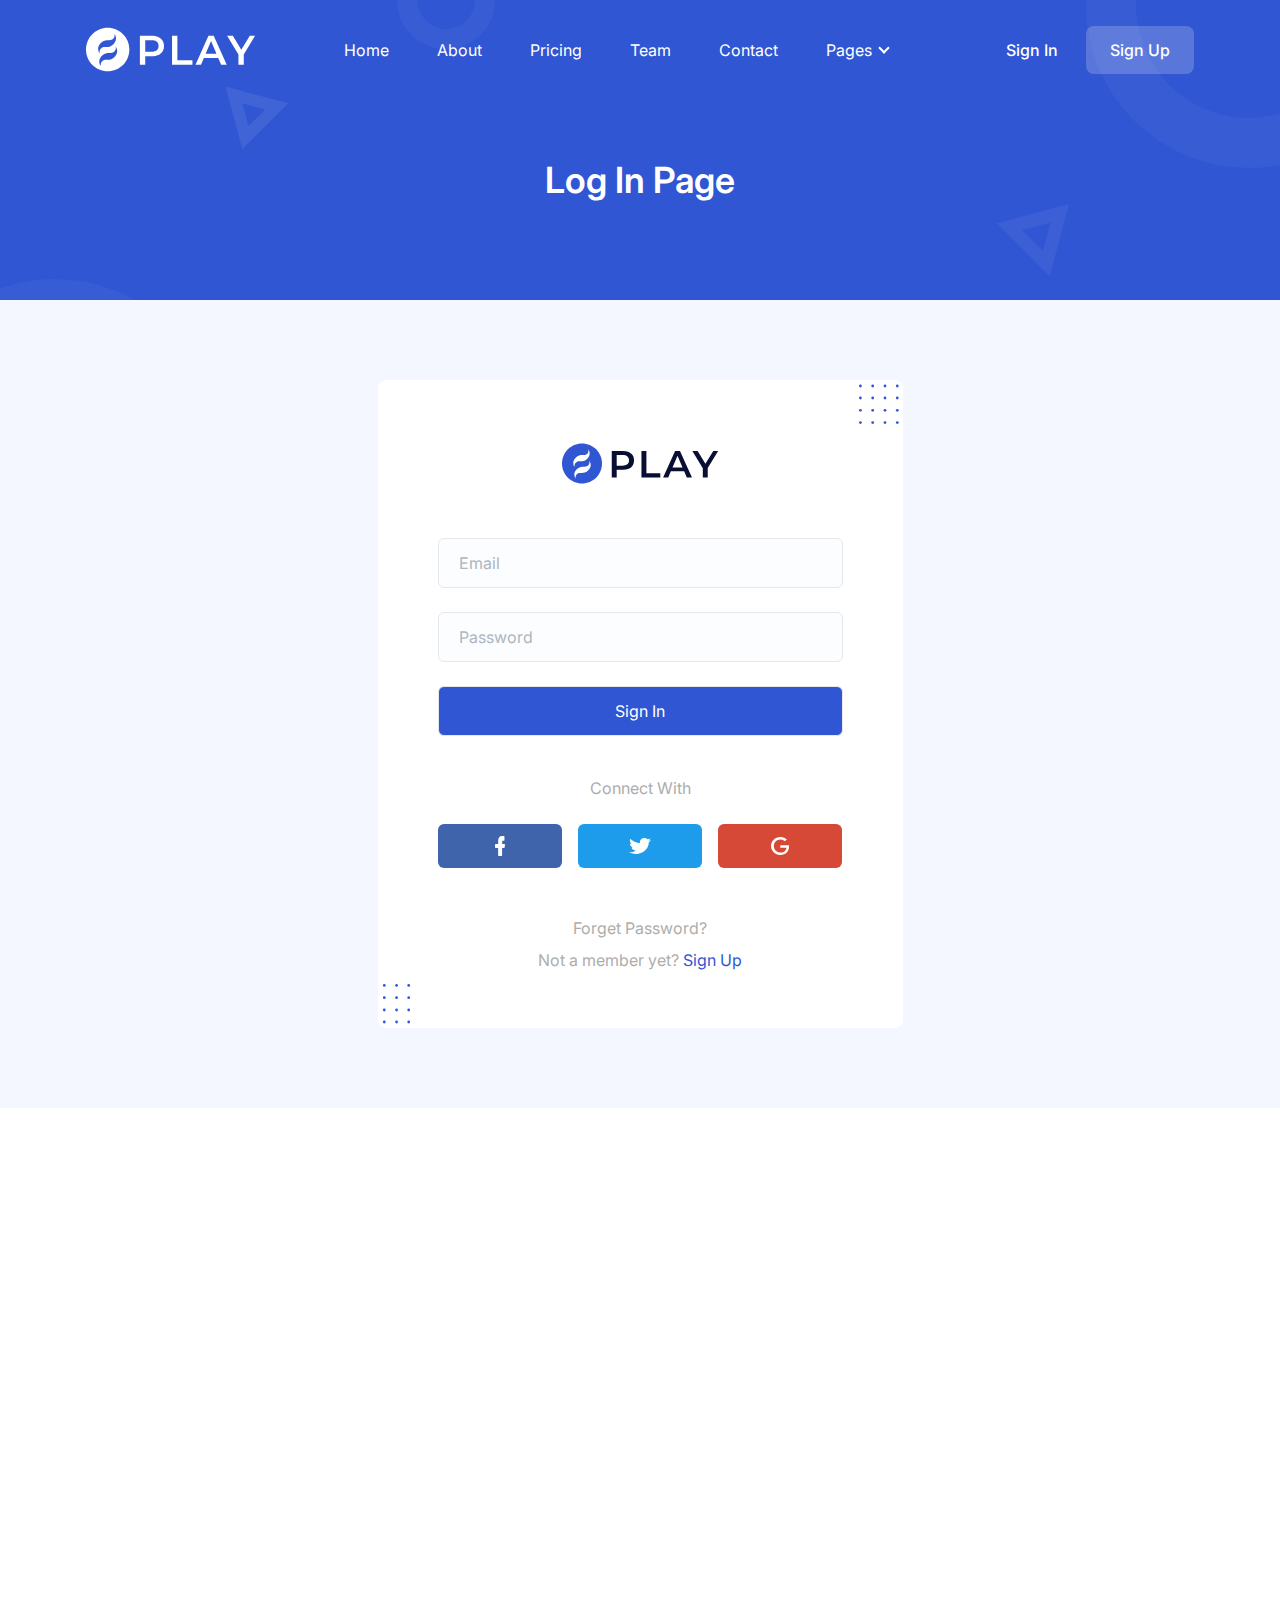
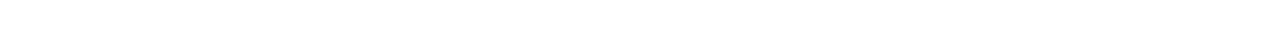
<file: pages/signin.html>
<!DOCTYPE html>
<html lang="en">
  <head>
    <meta charset="UTF-8" />
    <meta http-equiv="X-UA-Compatible" content="IE=edge" />
    <meta name="viewport" content="width=device-width, initial-scale=1.0" />
    <title>Sign In | Play Tailwind</title>
    <link
      rel="shortcut icon"
      href="../assets/images/favicon.png"
      type="image/x-icon"
    />
    <link rel="stylesheet" href="../assets/css/animate.css" />
    <link rel="stylesheet" href="../assets/css/tailwind.css" />

    <!-- ==== WOW JS ==== -->
    <script src="../assets/js/wow.min.js"></script>
    <script>
      new WOW().init();
    </script>
  </head>
  <body>
    <!-- ====== Navbar Section Start -->
    <div
      class="ud-header absolute top-0 left-0 z-40 flex w-full items-center bg-transparent"
    >
      <div class="container">
        <div class="relative -mx-4 flex items-center justify-between">
          <div class="w-60 max-w-full px-4">
            <a href="index.html" class="navbar-logo block w-full py-5">
              <img
                src="../assets/images/logo/logo-white.svg"
                alt="logo"
                class="header-logo w-full"
              />
            </a>
          </div>
          <div class="flex w-full items-center justify-between px-4">
            <div>
              <button
                id="navbarToggler"
                class="absolute right-4 top-1/2 block -translate-y-1/2 rounded-lg px-3 py-[6px] ring-primary focus:ring-2 lg:hidden"
              >
                <span
                  class="relative my-[6px] block h-[2px] w-[30px] bg-white"
                ></span>
                <span
                  class="relative my-[6px] block h-[2px] w-[30px] bg-white"
                ></span>
                <span
                  class="relative my-[6px] block h-[2px] w-[30px] bg-white"
                ></span>
              </button>
              <nav
                id="navbarCollapse"
                class="absolute right-4 top-full hidden w-full max-w-[250px] rounded-lg bg-white py-5 shadow-lg lg:static lg:block lg:w-full lg:max-w-full lg:bg-transparent lg:py-0 lg:px-4 lg:shadow-none xl:px-6"
              >
                <ul class="blcok lg:flex">
                  <li class="group relative">
                    <a
                      href="#home"
                      class="ud-menu-scroll mx-8 flex py-2 text-base text-dark group-hover:text-primary lg:mr-0 lg:inline-flex lg:py-6 lg:px-0 lg:text-white lg:group-hover:text-white lg:group-hover:opacity-70"
                    >
                      Home
                    </a>
                  </li>
                  <li class="group relative">
                    <a
                      href="/#about"
                      class="ud-menu-scroll mx-8 flex py-2 text-base text-dark group-hover:text-primary lg:mr-0 lg:ml-7 lg:inline-flex lg:py-6 lg:px-0 lg:text-white lg:group-hover:text-white lg:group-hover:opacity-70 xl:ml-12"
                    >
                      About
                    </a>
                  </li>
                  <li class="group relative">
                    <a
                      href="/#pricing"
                      class="ud-menu-scroll mx-8 flex py-2 text-base text-dark group-hover:text-primary lg:mr-0 lg:ml-7 lg:inline-flex lg:py-6 lg:px-0 lg:text-white lg:group-hover:text-white lg:group-hover:opacity-70 xl:ml-12"
                    >
                      Pricing
                    </a>
                  </li>
                  <li class="group relative">
                    <a
                      href="/#team"
                      class="ud-menu-scroll mx-8 flex py-2 text-base text-dark group-hover:text-primary lg:mr-0 lg:ml-7 lg:inline-flex lg:py-6 lg:px-0 lg:text-white lg:group-hover:text-white lg:group-hover:opacity-70 xl:ml-12"
                    >
                      Team
                    </a>
                  </li>
                  <li class="group relative">
                    <a
                      href="/#contact"
                      class="ud-menu-scroll mx-8 flex py-2 text-base text-dark group-hover:text-primary lg:mr-0 lg:ml-7 lg:inline-flex lg:py-6 lg:px-0 lg:text-white lg:group-hover:text-white lg:group-hover:opacity-70 xl:ml-12"
                    >
                      Contact
                    </a>
                  </li>
                  <li class="submenu-item group relative">
                    <a
                      href="javascript:void(0)"
                      class="relative mx-8 flex py-2 text-base text-dark after:absolute after:right-1 after:top-1/2 after:mt-[-2px] after:h-2 after:w-2 after:-translate-y-1/2 after:rotate-45 after:border-b-2 after:border-r-2 after:border-current group-hover:text-primary lg:mr-0 lg:ml-8 lg:inline-flex lg:py-6 lg:pl-0 lg:pr-4 lg:text-white lg:after:right-0 lg:group-hover:text-white lg:group-hover:opacity-70 xl:ml-12"
                    >
                      Pages
                    </a>
                    <div
                      class="submenu relative top-full left-0 hidden w-[250px] rounded-sm bg-white p-4 transition-[top] duration-300 group-hover:opacity-100 lg:invisible lg:absolute lg:top-[110%] lg:block lg:opacity-0 lg:shadow-lg lg:group-hover:visible lg:group-hover:top-full"
                    >
                      <a
                        href="about.html"
                        class="block rounded py-[10px] px-4 text-sm text-body-color hover:text-primary"
                      >
                        About Page
                      </a>
                      <a
                        href="pricing.html"
                        class="block rounded py-[10px] px-4 text-sm text-body-color hover:text-primary"
                      >
                        Pricing Page
                      </a>
                      <a
                        href="contact.html"
                        class="block rounded py-[10px] px-4 text-sm text-body-color hover:text-primary"
                      >
                        Contact Page
                      </a>
                      <a
                        href="blog-grids.html"
                        class="block rounded py-[10px] px-4 text-sm text-body-color hover:text-primary"
                      >
                        Blog Grid Page
                      </a>
                      <a
                        href="blog-details.html"
                        class="block rounded py-[10px] px-4 text-sm text-body-color hover:text-primary"
                      >
                        Blog Details Page
                      </a>

                      <a
                        href="signup.html"
                        class="block rounded py-[10px] px-4 text-sm text-body-color hover:text-primary"
                      >
                        Sign Up Page
                      </a>
                      <a
                        href="signin.html"
                        class="block rounded py-[10px] px-4 text-sm text-body-color hover:text-primary"
                      >
                        Sign In Page
                      </a>
                      <a
                        href="404.html"
                        class="block rounded py-[10px] px-4 text-sm text-body-color hover:text-primary"
                      >
                        404 Page
                      </a>
                    </div>
                  </li>
                </ul>
              </nav>
            </div>
            <div class="hidden justify-end pr-16 sm:flex lg:pr-0">
              <a
                href="signin.html"
                class="loginBtn py-3 px-7 text-base font-medium text-white hover:opacity-70"
              >
                Sign In
              </a>
              <a
                href="signup.html"
                class="signUpBtn rounded-lg bg-white bg-opacity-20 py-3 px-6 text-base font-medium text-white duration-300 ease-in-out hover:bg-opacity-100 hover:text-dark"
              >
                Sign Up
              </a>
            </div>
          </div>
        </div>
      </div>
    </div>
    <!-- ====== Navbar Section End -->

    <!-- ====== Banner Section Start -->
    <div
      class="relative z-10 overflow-hidden bg-primary pt-[120px] pb-[100px] md:pt-[130px] lg:pt-[160px]"
    >
      <div class="container">
        <div class="-mx-4 flex flex-wrap items-center">
          <div class="w-full px-4">
            <div class="text-center">
              <h1 class="text-4xl font-semibold text-white">Log In Page</h1>
            </div>
          </div>
        </div>
      </div>
      <div>
        <span class="absolute top-0 left-0 z-[-1]">
          <svg
            width="495"
            height="470"
            viewBox="0 0 495 470"
            fill="none"
            xmlns="http://www.w3.org/2000/svg"
          >
            <circle
              cx="55"
              cy="442"
              r="138"
              stroke="white"
              stroke-opacity="0.04"
              stroke-width="50"
            />
            <circle
              cx="446"
              r="39"
              stroke="white"
              stroke-opacity="0.04"
              stroke-width="20"
            />
            <path
              d="M245.406 137.609L233.985 94.9852L276.609 106.406L245.406 137.609Z"
              stroke="white"
              stroke-opacity="0.08"
              stroke-width="12"
            />
          </svg>
        </span>
        <span class="absolute top-0 right-0 z-[-1]">
          <svg
            width="493"
            height="470"
            viewBox="0 0 493 470"
            fill="none"
            xmlns="http://www.w3.org/2000/svg"
          >
            <circle
              cx="462"
              cy="5"
              r="138"
              stroke="white"
              stroke-opacity="0.04"
              stroke-width="50"
            />
            <circle
              cx="49"
              cy="470"
              r="39"
              stroke="white"
              stroke-opacity="0.04"
              stroke-width="20"
            />
            <path
              d="M222.393 226.701L272.808 213.192L259.299 263.607L222.393 226.701Z"
              stroke="white"
              stroke-opacity="0.06"
              stroke-width="13"
            />
          </svg>
        </span>
      </div>
    </div>
    <!-- ====== Banner Section End -->

    <!-- ====== Forms Section Start -->
    <section class="bg-[#F4F7FF] py-14 lg:py-20">
      <div class="container">
        <div class="-mx-4 flex flex-wrap">
          <div class="w-full px-4">
            <div
              class="wow fadeInUp relative mx-auto max-w-[525px] overflow-hidden rounded-lg bg-white py-14 px-8 text-center sm:px-12 md:px-[60px]"
              data-wow-delay=".15s"
            >
              <div class="mb-10 text-center">
                <a
                  href="javascript:void(0)"
                  class="mx-auto inline-block max-w-[160px]"
                >
                  <img src="../assets/images/logo/logo.svg" alt="logo" />
                </a>
              </div>
              <form>
                <div class="mb-6">
                  <input
                    type="email"
                    placeholder="Email"
                    class="bordder-[#E9EDF4] w-full rounded-md border bg-[#FCFDFE] py-3 px-5 text-base text-body-color placeholder-[#ACB6BE] outline-none transition focus:border-primary focus-visible:shadow-none"
                  />
                </div>
                <div class="mb-6">
                  <input
                    type="password"
                    placeholder="Password"
                    class="bordder-[#E9EDF4] w-full rounded-md border bg-[#FCFDFE] py-3 px-5 text-base text-body-color placeholder-[#ACB6BE] outline-none transition focus:border-primary focus-visible:shadow-none"
                  />
                </div>
                <div class="mb-10">
                  <input
                    type="submit"
                    value="Sign In"
                    class="bordder-primary w-full cursor-pointer rounded-md border bg-primary py-3 px-5 text-base text-white transition duration-300 ease-in-out hover:shadow-md"
                  />
                </div>
              </form>
              <p class="mb-6 text-base text-[#adadad]">Connect With</p>
              <ul class="-mx-2 mb-12 flex justify-between">
                <li class="w-full px-2">
                  <a
                    href="javascript:void(0)"
                    class="flex h-11 items-center justify-center rounded-md bg-[#4064AC] transition hover:bg-opacity-90"
                  >
                    <svg
                      width="10"
                      height="20"
                      viewBox="0 0 10 20"
                      fill="none"
                      xmlns="http://www.w3.org/2000/svg"
                    >
                      <path
                        d="M9.29878 8H7.74898H7.19548V7.35484V5.35484V4.70968H7.74898H8.91133C9.21575 4.70968 9.46483 4.45161 9.46483 4.06452V0.645161C9.46483 0.290323 9.24343 0 8.91133 0H6.89106C4.70474 0 3.18262 1.80645 3.18262 4.48387V7.29032V7.93548H2.62912H0.747223C0.359774 7.93548 0 8.29032 0 8.80645V11.129C0 11.5806 0.304424 12 0.747223 12H2.57377H3.12727V12.6452V19.129C3.12727 19.5806 3.43169 20 3.87449 20H6.47593C6.64198 20 6.78036 19.9032 6.89106 19.7742C7.00176 19.6452 7.08478 19.4194 7.08478 19.2258V12.6774V12.0323H7.66596H8.91133C9.2711 12.0323 9.54785 11.7742 9.6032 11.3871V11.3548V11.3226L9.99065 9.09677C10.0183 8.87097 9.99065 8.6129 9.8246 8.35484C9.76925 8.19355 9.52018 8.03226 9.29878 8Z"
                        fill="white"
                      />
                    </svg>
                  </a>
                </li>
                <li class="w-full px-2">
                  <a
                    href="javascript:void(0)"
                    class="flex h-11 items-center justify-center rounded-md bg-[#1C9CEA] transition hover:bg-opacity-90"
                  >
                    <svg
                      width="22"
                      height="16"
                      viewBox="0 0 22 16"
                      fill="none"
                      xmlns="http://www.w3.org/2000/svg"
                    >
                      <path
                        d="M19.5516 2.75538L20.9 1.25245C21.2903 0.845401 21.3968 0.53229 21.4323 0.375734C20.3677 0.939335 19.3742 1.1272 18.7355 1.1272H18.4871L18.3452 1.00196C17.4935 0.344423 16.429 0 15.2935 0C12.8097 0 10.8581 1.81605 10.8581 3.91389C10.8581 4.03914 10.8581 4.22701 10.8935 4.35225L11 4.97847L10.2548 4.94716C5.7129 4.82192 1.9871 1.37769 1.38387 0.782779C0.390323 2.34834 0.958064 3.85127 1.56129 4.79061L2.76774 6.54403L0.851613 5.6047C0.887097 6.91977 1.45484 7.95303 2.55484 8.7045L3.5129 9.33072L2.55484 9.67515C3.15806 11.272 4.50645 11.9296 5.5 12.18L6.8129 12.4932L5.57097 13.2446C3.58387 14.4971 1.1 14.4031 0 14.3092C2.23548 15.6869 4.89677 16 6.74194 16C8.12581 16 9.15484 15.8748 9.40322 15.7808C19.3387 13.7143 19.8 5.8865 19.8 4.32094V4.10176L20.0129 3.97652C21.2194 2.97456 21.7161 2.44227 22 2.12916C21.8935 2.16047 21.7516 2.22309 21.6097 2.2544L19.5516 2.75538Z"
                        fill="white"
                      />
                    </svg>
                  </a>
                </li>
                <li class="w-full px-2">
                  <a
                    href="javascript:void(0)"
                    class="flex h-11 items-center justify-center rounded-md bg-[#D64937] transition hover:bg-opacity-90"
                  >
                    <svg
                      width="18"
                      height="18"
                      viewBox="0 0 18 18"
                      fill="none"
                      xmlns="http://www.w3.org/2000/svg"
                    >
                      <path
                        d="M17.8477 8.17132H9.29628V10.643H15.4342C15.1065 14.0743 12.2461 15.5574 9.47506 15.5574C5.95916 15.5574 2.8306 12.8821 2.8306 9.01461C2.8306 5.29251 5.81018 2.47185 9.47506 2.47185C12.2759 2.47185 13.9742 4.24567 13.9742 4.24567L15.7024 2.47185C15.7024 2.47185 13.3783 0.000145544 9.35587 0.000145544C4.05223 -0.0289334 0 4.30383 0 8.98553C0 13.5218 3.81386 18 9.44526 18C14.4212 18 17.9967 14.7141 17.9967 9.79974C18.0264 8.78198 17.8477 8.17132 17.8477 8.17132Z"
                        fill="white"
                      />
                    </svg>
                  </a>
                </li>
              </ul>
              <a
                href="javascript:void(0)"
                class="mb-2 inline-block text-base text-[#adadad] hover:text-primary"
              >
                Forget Password?
              </a>
              <p class="text-base text-[#adadad]">
                Not a member yet?
                <a href="signup.html" class="text-primary hover:underline">
                  Sign Up
                </a>
              </p>

              <div>
                <span class="absolute top-1 right-1">
                  <svg
                    width="40"
                    height="40"
                    viewBox="0 0 40 40"
                    fill="none"
                    xmlns="http://www.w3.org/2000/svg"
                  >
                    <circle
                      cx="1.39737"
                      cy="38.6026"
                      r="1.39737"
                      transform="rotate(-90 1.39737 38.6026)"
                      fill="#3056D3"
                    />
                    <circle
                      cx="1.39737"
                      cy="1.99122"
                      r="1.39737"
                      transform="rotate(-90 1.39737 1.99122)"
                      fill="#3056D3"
                    />
                    <circle
                      cx="13.6943"
                      cy="38.6026"
                      r="1.39737"
                      transform="rotate(-90 13.6943 38.6026)"
                      fill="#3056D3"
                    />
                    <circle
                      cx="13.6943"
                      cy="1.99122"
                      r="1.39737"
                      transform="rotate(-90 13.6943 1.99122)"
                      fill="#3056D3"
                    />
                    <circle
                      cx="25.9911"
                      cy="38.6026"
                      r="1.39737"
                      transform="rotate(-90 25.9911 38.6026)"
                      fill="#3056D3"
                    />
                    <circle
                      cx="25.9911"
                      cy="1.99122"
                      r="1.39737"
                      transform="rotate(-90 25.9911 1.99122)"
                      fill="#3056D3"
                    />
                    <circle
                      cx="38.288"
                      cy="38.6026"
                      r="1.39737"
                      transform="rotate(-90 38.288 38.6026)"
                      fill="#3056D3"
                    />
                    <circle
                      cx="38.288"
                      cy="1.99122"
                      r="1.39737"
                      transform="rotate(-90 38.288 1.99122)"
                      fill="#3056D3"
                    />
                    <circle
                      cx="1.39737"
                      cy="26.3057"
                      r="1.39737"
                      transform="rotate(-90 1.39737 26.3057)"
                      fill="#3056D3"
                    />
                    <circle
                      cx="13.6943"
                      cy="26.3057"
                      r="1.39737"
                      transform="rotate(-90 13.6943 26.3057)"
                      fill="#3056D3"
                    />
                    <circle
                      cx="25.9911"
                      cy="26.3057"
                      r="1.39737"
                      transform="rotate(-90 25.9911 26.3057)"
                      fill="#3056D3"
                    />
                    <circle
                      cx="38.288"
                      cy="26.3057"
                      r="1.39737"
                      transform="rotate(-90 38.288 26.3057)"
                      fill="#3056D3"
                    />
                    <circle
                      cx="1.39737"
                      cy="14.0086"
                      r="1.39737"
                      transform="rotate(-90 1.39737 14.0086)"
                      fill="#3056D3"
                    />
                    <circle
                      cx="13.6943"
                      cy="14.0086"
                      r="1.39737"
                      transform="rotate(-90 13.6943 14.0086)"
                      fill="#3056D3"
                    />
                    <circle
                      cx="25.9911"
                      cy="14.0086"
                      r="1.39737"
                      transform="rotate(-90 25.9911 14.0086)"
                      fill="#3056D3"
                    />
                    <circle
                      cx="38.288"
                      cy="14.0086"
                      r="1.39737"
                      transform="rotate(-90 38.288 14.0086)"
                      fill="#3056D3"
                    />
                  </svg>
                </span>
                <span class="absolute left-1 bottom-1">
                  <svg
                    width="29"
                    height="40"
                    viewBox="0 0 29 40"
                    fill="none"
                    xmlns="http://www.w3.org/2000/svg"
                  >
                    <circle
                      cx="2.288"
                      cy="25.9912"
                      r="1.39737"
                      transform="rotate(-90 2.288 25.9912)"
                      fill="#3056D3"
                    />
                    <circle
                      cx="14.5849"
                      cy="25.9911"
                      r="1.39737"
                      transform="rotate(-90 14.5849 25.9911)"
                      fill="#3056D3"
                    />
                    <circle
                      cx="26.7216"
                      cy="25.9911"
                      r="1.39737"
                      transform="rotate(-90 26.7216 25.9911)"
                      fill="#3056D3"
                    />
                    <circle
                      cx="2.288"
                      cy="13.6944"
                      r="1.39737"
                      transform="rotate(-90 2.288 13.6944)"
                      fill="#3056D3"
                    />
                    <circle
                      cx="14.5849"
                      cy="13.6943"
                      r="1.39737"
                      transform="rotate(-90 14.5849 13.6943)"
                      fill="#3056D3"
                    />
                    <circle
                      cx="26.7216"
                      cy="13.6943"
                      r="1.39737"
                      transform="rotate(-90 26.7216 13.6943)"
                      fill="#3056D3"
                    />
                    <circle
                      cx="2.288"
                      cy="38.0087"
                      r="1.39737"
                      transform="rotate(-90 2.288 38.0087)"
                      fill="#3056D3"
                    />
                    <circle
                      cx="2.288"
                      cy="1.39739"
                      r="1.39737"
                      transform="rotate(-90 2.288 1.39739)"
                      fill="#3056D3"
                    />
                    <circle
                      cx="14.5849"
                      cy="38.0089"
                      r="1.39737"
                      transform="rotate(-90 14.5849 38.0089)"
                      fill="#3056D3"
                    />
                    <circle
                      cx="26.7216"
                      cy="38.0089"
                      r="1.39737"
                      transform="rotate(-90 26.7216 38.0089)"
                      fill="#3056D3"
                    />
                    <circle
                      cx="14.5849"
                      cy="1.39761"
                      r="1.39737"
                      transform="rotate(-90 14.5849 1.39761)"
                      fill="#3056D3"
                    />
                    <circle
                      cx="26.7216"
                      cy="1.39761"
                      r="1.39737"
                      transform="rotate(-90 26.7216 1.39761)"
                      fill="#3056D3"
                    />
                  </svg>
                </span>
              </div>
            </div>
          </div>
        </div>
      </div>
    </section>
    <!-- ====== Forms Section End -->

    <!-- ====== Footer Section Start -->
    <footer
      class="wow fadeInUp relative z-10 bg-black pt-20 lg:pt-[120px]"
      data-wow-delay=".15s"
    >
      <div class="container">
        <div class="-mx-4 flex flex-wrap">
          <div class="w-full px-4 sm:w-1/2 md:w-1/2 lg:w-4/12 xl:w-3/12">
            <div class="mb-10 w-full">
              <a
                href="javascript:void(0)"
                class="mb-6 inline-block max-w-[160px]"
              >
                <img
                  src="../assets/images/logo/logo-white.svg"
                  alt="logo"
                  class="max-w-full"
                />
              </a>
              <p class="mb-7 text-base text-[#f3f4fe]">
                We create digital experiences for brands and companies by using
                technology.
              </p>
              <div class="-mx-3 flex items-center">
                <a
                  href="javascript:void(0)"
                  class="px-3 text-[#dddddd] hover:text-white"
                >
                  <svg
                    width="10"
                    height="18"
                    viewBox="0 0 10 18"
                    class="fill-current"
                  >
                    <path
                      d="M9.00007 6.82105H7.50006H6.96434V6.27097V4.56571V4.01562H7.50006H8.62507C8.91971 4.01562 9.16078 3.79559 9.16078 3.46554V0.550085C9.16078 0.247538 8.9465 0 8.62507 0H6.66969C4.55361 0 3.08038 1.54024 3.08038 3.82309V6.21596V6.76605H2.54466H0.72322C0.348217 6.76605 0 7.06859 0 7.50866V9.48897C0 9.87402 0.294645 10.2316 0.72322 10.2316H2.49109H3.02681V10.7817V16.31C3.02681 16.6951 3.32145 17.0526 3.75003 17.0526H6.26791C6.42862 17.0526 6.56255 16.9701 6.66969 16.8601C6.77684 16.7501 6.8572 16.5576 6.8572 16.3925V10.8092V10.2591H7.4197H8.62507C8.97328 10.2591 9.24114 10.0391 9.29471 9.709V9.6815V9.65399L9.66972 7.7562C9.6965 7.56367 9.66972 7.34363 9.509 7.1236C9.45543 6.98608 9.21436 6.84856 9.00007 6.82105Z"
                    />
                  </svg>
                </a>
                <a
                  href="javascript:void(0)"
                  class="px-3 text-[#dddddd] hover:text-white"
                >
                  <svg
                    width="19"
                    height="15"
                    viewBox="0 0 19 15"
                    class="fill-current"
                  >
                    <path
                      d="M16.2622 3.17878L17.33 1.93293C17.6391 1.59551 17.7234 1.33595 17.7515 1.20618C16.9085 1.67337 16.1217 1.82911 15.6159 1.82911H15.4192L15.3068 1.72528C14.6324 1.18022 13.7894 0.894714 12.8902 0.894714C10.9233 0.894714 9.37779 2.40012 9.37779 4.13913C9.37779 4.24295 9.37779 4.39868 9.40589 4.5025L9.49019 5.02161L8.90009 4.99565C5.30334 4.89183 2.35288 2.03675 1.87518 1.5436C1.08839 2.84136 1.53799 4.08722 2.01568 4.86587L2.97107 6.31937L1.45369 5.54071C1.48179 6.63084 1.93138 7.48736 2.80247 8.11029L3.56116 8.62939L2.80247 8.9149C3.28017 10.2386 4.34795 10.7837 5.13474 10.9913L6.17443 11.2509L5.19094 11.8738C3.61736 12.912 1.65039 12.8342 0.779297 12.7563C2.54957 13.8983 4.65705 14.1579 6.11823 14.1579C7.21412 14.1579 8.02901 14.0541 8.2257 13.9762C16.0936 12.2631 16.4589 5.77431 16.4589 4.47655V4.29486L16.6275 4.19104C17.5829 3.36047 17.9763 2.91923 18.2011 2.65967C18.1168 2.68563 18.0044 2.73754 17.892 2.7635L16.2622 3.17878Z"
                    />
                  </svg>
                </a>
                <a
                  href="javascript:void(0)"
                  class="px-3 text-[#dddddd] hover:text-white"
                >
                  <svg
                    width="18"
                    height="18"
                    viewBox="0 0 18 18"
                    class="fill-current"
                  >
                    <path
                      d="M8.91688 12.4995C10.6918 12.4995 12.1306 11.0911 12.1306 9.35385C12.1306 7.61655 10.6918 6.20819 8.91688 6.20819C7.14197 6.20819 5.70312 7.61655 5.70312 9.35385C5.70312 11.0911 7.14197 12.4995 8.91688 12.4995Z"
                    />
                    <path
                      d="M12.4078 0.947388H5.37075C2.57257 0.947388 0.300781 3.17104 0.300781 5.90993V12.7436C0.300781 15.5367 2.57257 17.7604 5.37075 17.7604H12.3524C15.2059 17.7604 17.4777 15.5367 17.4777 12.7978V5.90993C17.4777 3.17104 15.2059 0.947388 12.4078 0.947388ZM8.91696 13.4758C6.56206 13.4758 4.70584 11.6047 4.70584 9.35389C4.70584 7.10312 6.58976 5.23199 8.91696 5.23199C11.2165 5.23199 13.1004 7.10312 13.1004 9.35389C13.1004 11.6047 11.2442 13.4758 8.91696 13.4758ZM14.735 5.61164C14.4579 5.90993 14.0423 6.07264 13.5714 6.07264C13.1558 6.07264 12.7402 5.90993 12.4078 5.61164C12.103 5.31334 11.9368 4.9337 11.9368 4.47269C11.9368 4.01169 12.103 3.65916 12.4078 3.33375C12.7125 3.00834 13.1004 2.84563 13.5714 2.84563C13.9869 2.84563 14.4302 3.00834 14.735 3.30663C15.012 3.65916 15.2059 4.06593 15.2059 4.49981C15.1782 4.9337 15.012 5.31334 14.735 5.61164Z"
                    />
                    <path
                      d="M13.5985 3.82184C13.2383 3.82184 12.9336 4.12013 12.9336 4.47266C12.9336 4.82519 13.2383 5.12349 13.5985 5.12349C13.9587 5.12349 14.2634 4.82519 14.2634 4.47266C14.2634 4.12013 13.9864 3.82184 13.5985 3.82184Z"
                    />
                  </svg>
                </a>
                <a
                  href="javascript:void(0)"
                  class="px-3 text-[#dddddd] hover:text-white"
                >
                  <svg
                    width="18"
                    height="18"
                    viewBox="0 0 18 18"
                    class="fill-current"
                  >
                    <path
                      d="M16.7821 0.947388H1.84847C1.14272 0.947388 0.578125 1.49747 0.578125 2.18508V16.7623C0.578125 17.4224 1.14272 18 1.84847 18H16.7257C17.4314 18 17.996 17.4499 17.996 16.7623V2.15757C18.0525 1.49747 17.4879 0.947388 16.7821 0.947388ZM5.7442 15.4421H3.17528V7.32837H5.7442V15.4421ZM4.44563 6.2007C3.59873 6.2007 2.94944 5.5406 2.94944 4.74297C2.94944 3.94535 3.62696 3.28525 4.44563 3.28525C5.26429 3.28525 5.94181 3.94535 5.94181 4.74297C5.94181 5.5406 5.32075 6.2007 4.44563 6.2007ZM15.4835 15.4421H12.9146V11.509C12.9146 10.5739 12.8864 9.33618 11.5596 9.33618C10.2045 9.33618 10.0069 10.3813 10.0069 11.4265V15.4421H7.438V7.32837H9.95046V8.45605H9.9787C10.3457 7.79594 11.1644 7.13584 12.4347 7.13584C15.0601 7.13584 15.54 8.7861 15.54 11.0414V15.4421H15.4835Z"
                    />
                  </svg>
                </a>
              </div>
            </div>
          </div>
          <div class="w-full px-4 sm:w-1/2 md:w-1/2 lg:w-2/12 xl:w-2/12">
            <div class="mb-10 w-full">
              <h4 class="mb-9 text-lg font-semibold text-white">About Us</h4>
              <ul>
                <li>
                  <a
                    href="javascript:void(0)"
                    class="mb-2 inline-block text-base leading-loose text-[#f3f4fe] hover:text-primary"
                  >
                    Home
                  </a>
                </li>
                <li>
                  <a
                    href="javascript:void(0)"
                    class="mb-2 inline-block text-base leading-loose text-[#f3f4fe] hover:text-primary"
                  >
                    Features
                  </a>
                </li>
                <li>
                  <a
                    href="javascript:void(0)"
                    class="mb-2 inline-block text-base leading-loose text-[#f3f4fe] hover:text-primary"
                  >
                    About
                  </a>
                </li>
                <li>
                  <a
                    href="javascript:void(0)"
                    class="mb-2 inline-block text-base leading-loose text-[#f3f4fe] hover:text-primary"
                  >
                    Testimonial
                  </a>
                </li>
              </ul>
            </div>
          </div>
          <div class="w-full px-4 sm:w-1/2 md:w-1/2 lg:w-3/12 xl:w-2/12">
            <div class="mb-10 w-full">
              <h4 class="mb-9 text-lg font-semibold text-white">Features</h4>
              <ul>
                <li>
                  <a
                    href="javascript:void(0)"
                    class="mb-2 inline-block text-base leading-loose text-[#f3f4fe] hover:text-primary"
                  >
                    How it works
                  </a>
                </li>
                <li>
                  <a
                    href="javascript:void(0)"
                    class="mb-2 inline-block text-base leading-loose text-[#f3f4fe] hover:text-primary"
                  >
                    Privacy policy
                  </a>
                </li>
                <li>
                  <a
                    href="javascript:void(0)"
                    class="mb-2 inline-block text-base leading-loose text-[#f3f4fe] hover:text-primary"
                  >
                    Terms of Service
                  </a>
                </li>
                <li>
                  <a
                    href="javascript:void(0)"
                    class="mb-2 inline-block text-base leading-loose text-[#f3f4fe] hover:text-primary"
                  >
                    Refund policy
                  </a>
                </li>
              </ul>
            </div>
          </div>
          <div class="w-full px-4 sm:w-1/2 md:w-1/2 lg:w-3/12 xl:w-2/12">
            <div class="mb-10 w-full">
              <h4 class="mb-9 text-lg font-semibold text-white">
                Our Products
              </h4>
              <ul>
                <li>
                  <a
                    href="javascript:void(0)"
                    class="mb-2 inline-block text-base leading-loose text-[#f3f4fe] hover:text-primary"
                  >
                    LineIcons
                  </a>
                </li>
                <li>
                  <a
                    href="javascript:void(0)"
                    class="mb-2 inline-block text-base leading-loose text-[#f3f4fe] hover:text-primary"
                  >
                    Ecommerce HTML
                  </a>
                </li>
                <li>
                  <a
                    href="javascript:void(0)"
                    class="mb-2 inline-block text-base leading-loose text-[#f3f4fe] hover:text-primary"
                  >
                    Ayro UI
                  </a>
                </li>
                <li>
                  <a
                    href="javascript:void(0)"
                    class="mb-2 inline-block text-base leading-loose text-[#f3f4fe] hover:text-primary"
                  >
                    PlainAdmin
                  </a>
                </li>
              </ul>
            </div>
          </div>
          <div class="w-full px-4 md:w-2/3 lg:w-6/12 xl:w-3/12">
            <div class="mb-10 w-full">
              <h4 class="mb-9 text-lg font-semibold text-white">Partners</h4>
              <ul class="flex flex-wrap items-center">
                <li>
                  <a
                    href="https://tailgrids.com"
                    rel="nofollow noopner"
                    target="_blank"
                    class="mb-6 mr-5 block max-w-[120px] xl:max-w-[100px] 2xl:max-w-[120px]"
                  >
                    <img
                      src="../assets/images/footer/brands/tailgrids.svg"
                      alt="tailgrids"
                    />
                  </a>
                </li>
                <li>
                  <a
                    href="https://ayroui.com"
                    rel="nofollow noopner"
                    target="_blank"
                    class="mb-6 mr-5 block max-w-[120px] xl:max-w-[100px] 2xl:max-w-[120px]"
                  >
                    <img
                      src="../assets/images/footer/brands/ayroui.svg"
                      alt="ayroui"
                    />
                  </a>
                </li>
                <li>
                  <a
                    href="https://ecommercehtml.com"
                    rel="nofollow noopner"
                    target="_blank"
                    class="mb-6 mr-5 block max-w-[120px] xl:max-w-[100px] 2xl:max-w-[120px]"
                  >
                    <img
                      src="../assets/images/footer/brands/ecommerce-html.svg"
                      alt="ecommerce-html"
                    />
                  </a>
                </li>
                <li>
                  <a
                    href="https://graygrids.com"
                    rel="nofollow noopner"
                    target="_blank"
                    class="mb-6 mr-5 block max-w-[120px] xl:max-w-[100px] 2xl:max-w-[120px]"
                  >
                    <img
                      src="../assets/images/footer/brands/graygrids.svg"
                      alt="graygrids"
                    />
                  </a>
                </li>
                <li>
                  <a
                    href="https://lineicons.com"
                    rel="nofollow noopner"
                    target="_blank"
                    class="mb-6 mr-5 block max-w-[120px] xl:max-w-[100px] 2xl:max-w-[120px]"
                  >
                    <img
                      src="../assets/images/footer/brands/lineicons.svg"
                      alt="lineicons"
                    />
                  </a>
                </li>
                <li>
                  <a
                    href="https://uideck.com"
                    rel="nofollow noopner"
                    target="_blank"
                    class="mb-6 mr-5 block max-w-[120px] xl:max-w-[100px] 2xl:max-w-[120px]"
                  >
                    <img
                      src="../assets/images/footer/brands/uideck.svg"
                      alt="uideck"
                    />
                  </a>
                </li>
              </ul>
            </div>
          </div>
        </div>
      </div>

      <div class="mt-12 border-t border-opacity-40 py-8 lg:mt-[60px]">
        <div class="container">
          <div class="-mx-4 flex flex-wrap">
            <div class="w-full px-4 md:w-2/3 lg:w-1/2">
              <div class="my-1">
                <div
                  class="-mx-3 flex items-center justify-center md:justify-start"
                >
                  <a
                    href="javascript:void(0)"
                    class="px-3 text-base text-[#f3f4fe] hover:text-primary"
                  >
                    Privacy policy
                  </a>
                  <a
                    href="javascript:void(0)"
                    class="px-3 text-base text-[#f3f4fe] hover:text-primary"
                  >
                    Legal notice
                  </a>
                  <a
                    href="javascript:void(0)"
                    class="px-3 text-base text-[#f3f4fe] hover:text-primary"
                  >
                    Terms of service
                  </a>
                </div>
              </div>
            </div>
            <div class="w-full px-4 md:w-1/3 lg:w-1/2">
              <div class="my-1 flex justify-center md:justify-end">
                <p class="text-base text-[#f3f4fe]">
                  Designed and Developed by
                  <a
                    href="https://tailgrids.com"
                    rel="nofollow noopner"
                    target="_blank"
                    class="text-primary hover:underline"
                  >
                    TailGrids and UIdeck
                  </a>
                </p>
              </div>
            </div>
          </div>
        </div>
      </div>

      <div>
        <span class="absolute left-0 top-0 z-[-1]">
          <img src="../assets/images/footer/shape-1.svg" alt="" />
        </span>

        <span class="absolute bottom-0 right-0 z-[-1]">
          <img src="../assets/images/footer/shape-3.svg" alt="" />
        </span>

        <span class="absolute top-0 right-0 z-[-1]">
          <svg
            width="102"
            height="102"
            viewBox="0 0 102 102"
            fill="none"
            xmlns="http://www.w3.org/2000/svg"
          >
            <path
              d="M1.8667 33.1956C2.89765 33.1956 3.7334 34.0318 3.7334 35.0633C3.7334 36.0947 2.89765 36.9309 1.8667 36.9309C0.835744 36.9309 4.50645e-08 36.0947 0 35.0633C-4.50645e-08 34.0318 0.835744 33.1956 1.8667 33.1956Z"
              fill="white"
              fill-opacity="0.08"
            ></path>
            <path
              d="M18.2939 33.1956C19.3249 33.1956 20.1606 34.0318 20.1606 35.0633C20.1606 36.0947 19.3249 36.9309 18.2939 36.9309C17.263 36.9309 16.4272 36.0947 16.4272 35.0633C16.4272 34.0318 17.263 33.1956 18.2939 33.1956Z"
              fill="white"
              fill-opacity="0.08"
            ></path>
            <path
              d="M34.7209 33.195C35.7519 33.195 36.5876 34.0311 36.5876 35.0626C36.5876 36.0941 35.7519 36.9303 34.7209 36.9303C33.69 36.9303 32.8542 36.0941 32.8542 35.0626C32.8542 34.0311 33.69 33.195 34.7209 33.195Z"
              fill="white"
              fill-opacity="0.08"
            ></path>
            <path
              d="M50.9341 33.195C51.965 33.195 52.8008 34.0311 52.8008 35.0626C52.8008 36.0941 51.965 36.9303 50.9341 36.9303C49.9031 36.9303 49.0674 36.0941 49.0674 35.0626C49.0674 34.0311 49.9031 33.195 50.9341 33.195Z"
              fill="white"
              fill-opacity="0.08"
            ></path>
            <path
              d="M1.8667 16.7605C2.89765 16.7605 3.7334 17.5966 3.7334 18.6281C3.7334 19.6596 2.89765 20.4957 1.8667 20.4957C0.835744 20.4957 4.50645e-08 19.6596 0 18.6281C-4.50645e-08 17.5966 0.835744 16.7605 1.8667 16.7605Z"
              fill="white"
              fill-opacity="0.08"
            ></path>
            <path
              d="M18.2939 16.7605C19.3249 16.7605 20.1606 17.5966 20.1606 18.6281C20.1606 19.6596 19.3249 20.4957 18.2939 20.4957C17.263 20.4957 16.4272 19.6596 16.4272 18.6281C16.4272 17.5966 17.263 16.7605 18.2939 16.7605Z"
              fill="white"
              fill-opacity="0.08"
            ></path>
            <path
              d="M34.7209 16.7605C35.7519 16.7605 36.5876 17.5966 36.5876 18.6281C36.5876 19.6596 35.7519 20.4957 34.7209 20.4957C33.69 20.4957 32.8542 19.6596 32.8542 18.6281C32.8542 17.5966 33.69 16.7605 34.7209 16.7605Z"
              fill="white"
              fill-opacity="0.08"
            ></path>
            <path
              d="M50.9341 16.7605C51.965 16.7605 52.8008 17.5966 52.8008 18.6281C52.8008 19.6596 51.965 20.4957 50.9341 20.4957C49.9031 20.4957 49.0674 19.6596 49.0674 18.6281C49.0674 17.5966 49.9031 16.7605 50.9341 16.7605Z"
              fill="white"
              fill-opacity="0.08"
            ></path>
            <path
              d="M1.8667 0.324951C2.89765 0.324951 3.7334 1.16115 3.7334 2.19261C3.7334 3.22408 2.89765 4.06024 1.8667 4.06024C0.835744 4.06024 4.50645e-08 3.22408 0 2.19261C-4.50645e-08 1.16115 0.835744 0.324951 1.8667 0.324951Z"
              fill="white"
              fill-opacity="0.08"
            ></path>
            <path
              d="M18.2939 0.324951C19.3249 0.324951 20.1606 1.16115 20.1606 2.19261C20.1606 3.22408 19.3249 4.06024 18.2939 4.06024C17.263 4.06024 16.4272 3.22408 16.4272 2.19261C16.4272 1.16115 17.263 0.324951 18.2939 0.324951Z"
              fill="white"
              fill-opacity="0.08"
            ></path>
            <path
              d="M34.7209 0.325302C35.7519 0.325302 36.5876 1.16147 36.5876 2.19293C36.5876 3.2244 35.7519 4.06056 34.7209 4.06056C33.69 4.06056 32.8542 3.2244 32.8542 2.19293C32.8542 1.16147 33.69 0.325302 34.7209 0.325302Z"
              fill="white"
              fill-opacity="0.08"
            ></path>
            <path
              d="M50.9341 0.325302C51.965 0.325302 52.8008 1.16147 52.8008 2.19293C52.8008 3.2244 51.965 4.06056 50.9341 4.06056C49.9031 4.06056 49.0674 3.2244 49.0674 2.19293C49.0674 1.16147 49.9031 0.325302 50.9341 0.325302Z"
              fill="white"
              fill-opacity="0.08"
            ></path>
            <path
              d="M66.9037 33.1956C67.9346 33.1956 68.7704 34.0318 68.7704 35.0633C68.7704 36.0947 67.9346 36.9309 66.9037 36.9309C65.8727 36.9309 65.037 36.0947 65.037 35.0633C65.037 34.0318 65.8727 33.1956 66.9037 33.1956Z"
              fill="white"
              fill-opacity="0.08"
            ></path>
            <path
              d="M83.3307 33.1956C84.3616 33.1956 85.1974 34.0318 85.1974 35.0633C85.1974 36.0947 84.3616 36.9309 83.3307 36.9309C82.2997 36.9309 81.464 36.0947 81.464 35.0633C81.464 34.0318 82.2997 33.1956 83.3307 33.1956Z"
              fill="white"
              fill-opacity="0.08"
            ></path>
            <path
              d="M99.7576 33.1956C100.789 33.1956 101.624 34.0318 101.624 35.0633C101.624 36.0947 100.789 36.9309 99.7576 36.9309C98.7266 36.9309 97.8909 36.0947 97.8909 35.0633C97.8909 34.0318 98.7266 33.1956 99.7576 33.1956Z"
              fill="white"
              fill-opacity="0.08"
            ></path>
            <path
              d="M66.9037 16.7605C67.9346 16.7605 68.7704 17.5966 68.7704 18.6281C68.7704 19.6596 67.9346 20.4957 66.9037 20.4957C65.8727 20.4957 65.037 19.6596 65.037 18.6281C65.037 17.5966 65.8727 16.7605 66.9037 16.7605Z"
              fill="white"
              fill-opacity="0.08"
            ></path>
            <path
              d="M83.3307 16.7605C84.3616 16.7605 85.1974 17.5966 85.1974 18.6281C85.1974 19.6596 84.3616 20.4957 83.3307 20.4957C82.2997 20.4957 81.464 19.6596 81.464 18.6281C81.464 17.5966 82.2997 16.7605 83.3307 16.7605Z"
              fill="white"
              fill-opacity="0.08"
            ></path>
            <path
              d="M99.7576 16.7605C100.789 16.7605 101.624 17.5966 101.624 18.6281C101.624 19.6596 100.789 20.4957 99.7576 20.4957C98.7266 20.4957 97.8909 19.6596 97.8909 18.6281C97.8909 17.5966 98.7266 16.7605 99.7576 16.7605Z"
              fill="white"
              fill-opacity="0.08"
            ></path>
            <path
              d="M66.9037 0.324966C67.9346 0.324966 68.7704 1.16115 68.7704 2.19261C68.7704 3.22408 67.9346 4.06024 66.9037 4.06024C65.8727 4.06024 65.037 3.22408 65.037 2.19261C65.037 1.16115 65.8727 0.324966 66.9037 0.324966Z"
              fill="white"
              fill-opacity="0.08"
            ></path>
            <path
              d="M83.3307 0.324951C84.3616 0.324951 85.1974 1.16115 85.1974 2.19261C85.1974 3.22408 84.3616 4.06024 83.3307 4.06024C82.2997 4.06024 81.464 3.22408 81.464 2.19261C81.464 1.16115 82.2997 0.324951 83.3307 0.324951Z"
              fill="white"
              fill-opacity="0.08"
            ></path>
            <path
              d="M99.7576 0.324951C100.789 0.324951 101.624 1.16115 101.624 2.19261C101.624 3.22408 100.789 4.06024 99.7576 4.06024C98.7266 4.06024 97.8909 3.22408 97.8909 2.19261C97.8909 1.16115 98.7266 0.324951 99.7576 0.324951Z"
              fill="white"
              fill-opacity="0.08"
            ></path>
            <path
              d="M1.8667 82.2029C2.89765 82.2029 3.7334 83.039 3.7334 84.0705C3.7334 85.102 2.89765 85.9382 1.8667 85.9382C0.835744 85.9382 4.50645e-08 85.102 0 84.0705C-4.50645e-08 83.039 0.835744 82.2029 1.8667 82.2029Z"
              fill="white"
              fill-opacity="0.08"
            ></path>
            <path
              d="M18.2939 82.2029C19.3249 82.2029 20.1606 83.039 20.1606 84.0705C20.1606 85.102 19.3249 85.9382 18.2939 85.9382C17.263 85.9382 16.4272 85.102 16.4272 84.0705C16.4272 83.039 17.263 82.2029 18.2939 82.2029Z"
              fill="white"
              fill-opacity="0.08"
            ></path>
            <path
              d="M34.7209 82.2026C35.7519 82.2026 36.5876 83.0387 36.5876 84.0702C36.5876 85.1017 35.7519 85.9378 34.7209 85.9378C33.69 85.9378 32.8542 85.1017 32.8542 84.0702C32.8542 83.0387 33.69 82.2026 34.7209 82.2026Z"
              fill="white"
              fill-opacity="0.08"
            ></path>
            <path
              d="M50.9341 82.2026C51.965 82.2026 52.8008 83.0387 52.8008 84.0702C52.8008 85.1017 51.965 85.9378 50.9341 85.9378C49.9031 85.9378 49.0674 85.1017 49.0674 84.0702C49.0674 83.0387 49.9031 82.2026 50.9341 82.2026Z"
              fill="white"
              fill-opacity="0.08"
            ></path>
            <path
              d="M1.8667 65.7677C2.89765 65.7677 3.7334 66.6039 3.7334 67.6353C3.7334 68.6668 2.89765 69.503 1.8667 69.503C0.835744 69.503 4.50645e-08 68.6668 0 67.6353C-4.50645e-08 66.6039 0.835744 65.7677 1.8667 65.7677Z"
              fill="white"
              fill-opacity="0.08"
            ></path>
            <path
              d="M18.2939 65.7677C19.3249 65.7677 20.1606 66.6039 20.1606 67.6353C20.1606 68.6668 19.3249 69.503 18.2939 69.503C17.263 69.503 16.4272 68.6668 16.4272 67.6353C16.4272 66.6039 17.263 65.7677 18.2939 65.7677Z"
              fill="white"
              fill-opacity="0.08"
            ></path>
            <path
              d="M34.7209 65.7674C35.7519 65.7674 36.5876 66.6036 36.5876 67.635C36.5876 68.6665 35.7519 69.5027 34.7209 69.5027C33.69 69.5027 32.8542 68.6665 32.8542 67.635C32.8542 66.6036 33.69 65.7674 34.7209 65.7674Z"
              fill="white"
              fill-opacity="0.08"
            ></path>
            <path
              d="M50.9341 65.7674C51.965 65.7674 52.8008 66.6036 52.8008 67.635C52.8008 68.6665 51.965 69.5027 50.9341 69.5027C49.9031 69.5027 49.0674 68.6665 49.0674 67.635C49.0674 66.6036 49.9031 65.7674 50.9341 65.7674Z"
              fill="white"
              fill-opacity="0.08"
            ></path>
            <path
              d="M1.8667 98.2644C2.89765 98.2644 3.7334 99.1005 3.7334 100.132C3.7334 101.163 2.89765 102 1.8667 102C0.835744 102 4.50645e-08 101.163 0 100.132C-4.50645e-08 99.1005 0.835744 98.2644 1.8667 98.2644Z"
              fill="white"
              fill-opacity="0.08"
            ></path>
            <path
              d="M1.8667 49.3322C2.89765 49.3322 3.7334 50.1684 3.7334 51.1998C3.7334 52.2313 2.89765 53.0675 1.8667 53.0675C0.835744 53.0675 4.50645e-08 52.2313 0 51.1998C-4.50645e-08 50.1684 0.835744 49.3322 1.8667 49.3322Z"
              fill="white"
              fill-opacity="0.08"
            ></path>
            <path
              d="M18.2939 98.2644C19.3249 98.2644 20.1606 99.1005 20.1606 100.132C20.1606 101.163 19.3249 102 18.2939 102C17.263 102 16.4272 101.163 16.4272 100.132C16.4272 99.1005 17.263 98.2644 18.2939 98.2644Z"
              fill="white"
              fill-opacity="0.08"
            ></path>
            <path
              d="M18.2939 49.3322C19.3249 49.3322 20.1606 50.1684 20.1606 51.1998C20.1606 52.2313 19.3249 53.0675 18.2939 53.0675C17.263 53.0675 16.4272 52.2313 16.4272 51.1998C16.4272 50.1684 17.263 49.3322 18.2939 49.3322Z"
              fill="white"
              fill-opacity="0.08"
            ></path>
            <path
              d="M34.7209 98.2647C35.7519 98.2647 36.5876 99.1008 36.5876 100.132C36.5876 101.164 35.7519 102 34.7209 102C33.69 102 32.8542 101.164 32.8542 100.132C32.8542 99.1008 33.69 98.2647 34.7209 98.2647Z"
              fill="white"
              fill-opacity="0.08"
            ></path>
            <path
              d="M50.9341 98.2647C51.965 98.2647 52.8008 99.1008 52.8008 100.132C52.8008 101.164 51.965 102 50.9341 102C49.9031 102 49.0674 101.164 49.0674 100.132C49.0674 99.1008 49.9031 98.2647 50.9341 98.2647Z"
              fill="white"
              fill-opacity="0.08"
            ></path>
            <path
              d="M34.7209 49.3326C35.7519 49.3326 36.5876 50.1687 36.5876 51.2002C36.5876 52.2317 35.7519 53.0678 34.7209 53.0678C33.69 53.0678 32.8542 52.2317 32.8542 51.2002C32.8542 50.1687 33.69 49.3326 34.7209 49.3326Z"
              fill="white"
              fill-opacity="0.08"
            ></path>
            <path
              d="M50.9341 49.3326C51.965 49.3326 52.8008 50.1687 52.8008 51.2002C52.8008 52.2317 51.965 53.0678 50.9341 53.0678C49.9031 53.0678 49.0674 52.2317 49.0674 51.2002C49.0674 50.1687 49.9031 49.3326 50.9341 49.3326Z"
              fill="white"
              fill-opacity="0.08"
            ></path>
            <path
              d="M66.9037 82.2029C67.9346 82.2029 68.7704 83.0391 68.7704 84.0705C68.7704 85.102 67.9346 85.9382 66.9037 85.9382C65.8727 85.9382 65.037 85.102 65.037 84.0705C65.037 83.0391 65.8727 82.2029 66.9037 82.2029Z"
              fill="white"
              fill-opacity="0.08"
            ></path>
            <path
              d="M83.3307 82.2029C84.3616 82.2029 85.1974 83.0391 85.1974 84.0705C85.1974 85.102 84.3616 85.9382 83.3307 85.9382C82.2997 85.9382 81.464 85.102 81.464 84.0705C81.464 83.0391 82.2997 82.2029 83.3307 82.2029Z"
              fill="white"
              fill-opacity="0.08"
            ></path>
            <path
              d="M99.7576 82.2029C100.789 82.2029 101.624 83.039 101.624 84.0705C101.624 85.102 100.789 85.9382 99.7576 85.9382C98.7266 85.9382 97.8909 85.102 97.8909 84.0705C97.8909 83.039 98.7266 82.2029 99.7576 82.2029Z"
              fill="white"
              fill-opacity="0.08"
            ></path>
            <path
              d="M66.9037 65.7674C67.9346 65.7674 68.7704 66.6036 68.7704 67.635C68.7704 68.6665 67.9346 69.5027 66.9037 69.5027C65.8727 69.5027 65.037 68.6665 65.037 67.635C65.037 66.6036 65.8727 65.7674 66.9037 65.7674Z"
              fill="white"
              fill-opacity="0.08"
            ></path>
            <path
              d="M83.3307 65.7677C84.3616 65.7677 85.1974 66.6039 85.1974 67.6353C85.1974 68.6668 84.3616 69.503 83.3307 69.503C82.2997 69.503 81.464 68.6668 81.464 67.6353C81.464 66.6039 82.2997 65.7677 83.3307 65.7677Z"
              fill="white"
              fill-opacity="0.08"
            ></path>
            <path
              d="M99.7576 65.7677C100.789 65.7677 101.624 66.6039 101.624 67.6353C101.624 68.6668 100.789 69.503 99.7576 69.503C98.7266 69.503 97.8909 68.6668 97.8909 67.6353C97.8909 66.6039 98.7266 65.7677 99.7576 65.7677Z"
              fill="white"
              fill-opacity="0.08"
            ></path>
            <path
              d="M66.9037 98.2644C67.9346 98.2644 68.7704 99.1005 68.7704 100.132C68.7704 101.163 67.9346 102 66.9037 102C65.8727 102 65.037 101.163 65.037 100.132C65.037 99.1005 65.8727 98.2644 66.9037 98.2644Z"
              fill="white"
              fill-opacity="0.08"
            ></path>
            <path
              d="M66.9037 49.3322C67.9346 49.3322 68.7704 50.1684 68.7704 51.1998C68.7704 52.2313 67.9346 53.0675 66.9037 53.0675C65.8727 53.0675 65.037 52.2313 65.037 51.1998C65.037 50.1684 65.8727 49.3322 66.9037 49.3322Z"
              fill="white"
              fill-opacity="0.08"
            ></path>
            <path
              d="M83.3307 98.2644C84.3616 98.2644 85.1974 99.1005 85.1974 100.132C85.1974 101.163 84.3616 102 83.3307 102C82.2997 102 81.464 101.163 81.464 100.132C81.464 99.1005 82.2997 98.2644 83.3307 98.2644Z"
              fill="white"
              fill-opacity="0.08"
            ></path>
            <path
              d="M83.3307 49.3322C84.3616 49.3322 85.1974 50.1684 85.1974 51.1998C85.1974 52.2313 84.3616 53.0675 83.3307 53.0675C82.2997 53.0675 81.464 52.2313 81.464 51.1998C81.464 50.1684 82.2997 49.3322 83.3307 49.3322Z"
              fill="white"
              fill-opacity="0.08"
            ></path>
            <path
              d="M99.7576 98.2644C100.789 98.2644 101.624 99.1005 101.624 100.132C101.624 101.163 100.789 102 99.7576 102C98.7266 102 97.8909 101.163 97.8909 100.132C97.8909 99.1005 98.7266 98.2644 99.7576 98.2644Z"
              fill="white"
              fill-opacity="0.08"
            ></path>
            <path
              d="M99.7576 49.3322C100.789 49.3322 101.624 50.1684 101.624 51.1998C101.624 52.2313 100.789 53.0675 99.7576 53.0675C98.7266 53.0675 97.8909 52.2313 97.8909 51.1998C97.8909 50.1684 98.7266 49.3322 99.7576 49.3322Z"
              fill="white"
              fill-opacity="0.08"
            ></path>
          </svg>
        </span>
      </div>
    </footer>
    <!-- ====== Footer Section End -->

    <!-- ====== Back To Top Start -->
    <a
      href="javascript:void(0)"
      class="back-to-top fixed bottom-8 right-8 left-auto z-[999] hidden h-10 w-10 items-center justify-center rounded-md bg-primary text-white shadow-md transition duration-300 ease-in-out hover:bg-dark"
    >
      <span
        class="mt-[6px] h-3 w-3 rotate-45 border-t border-l border-white"
      ></span>
    </a>
    <!-- ====== Back To Top End -->

    <!-- ====== All Scripts -->
    <script src="../assets/js/main.js"></script>
  </body>
</html>
</file>
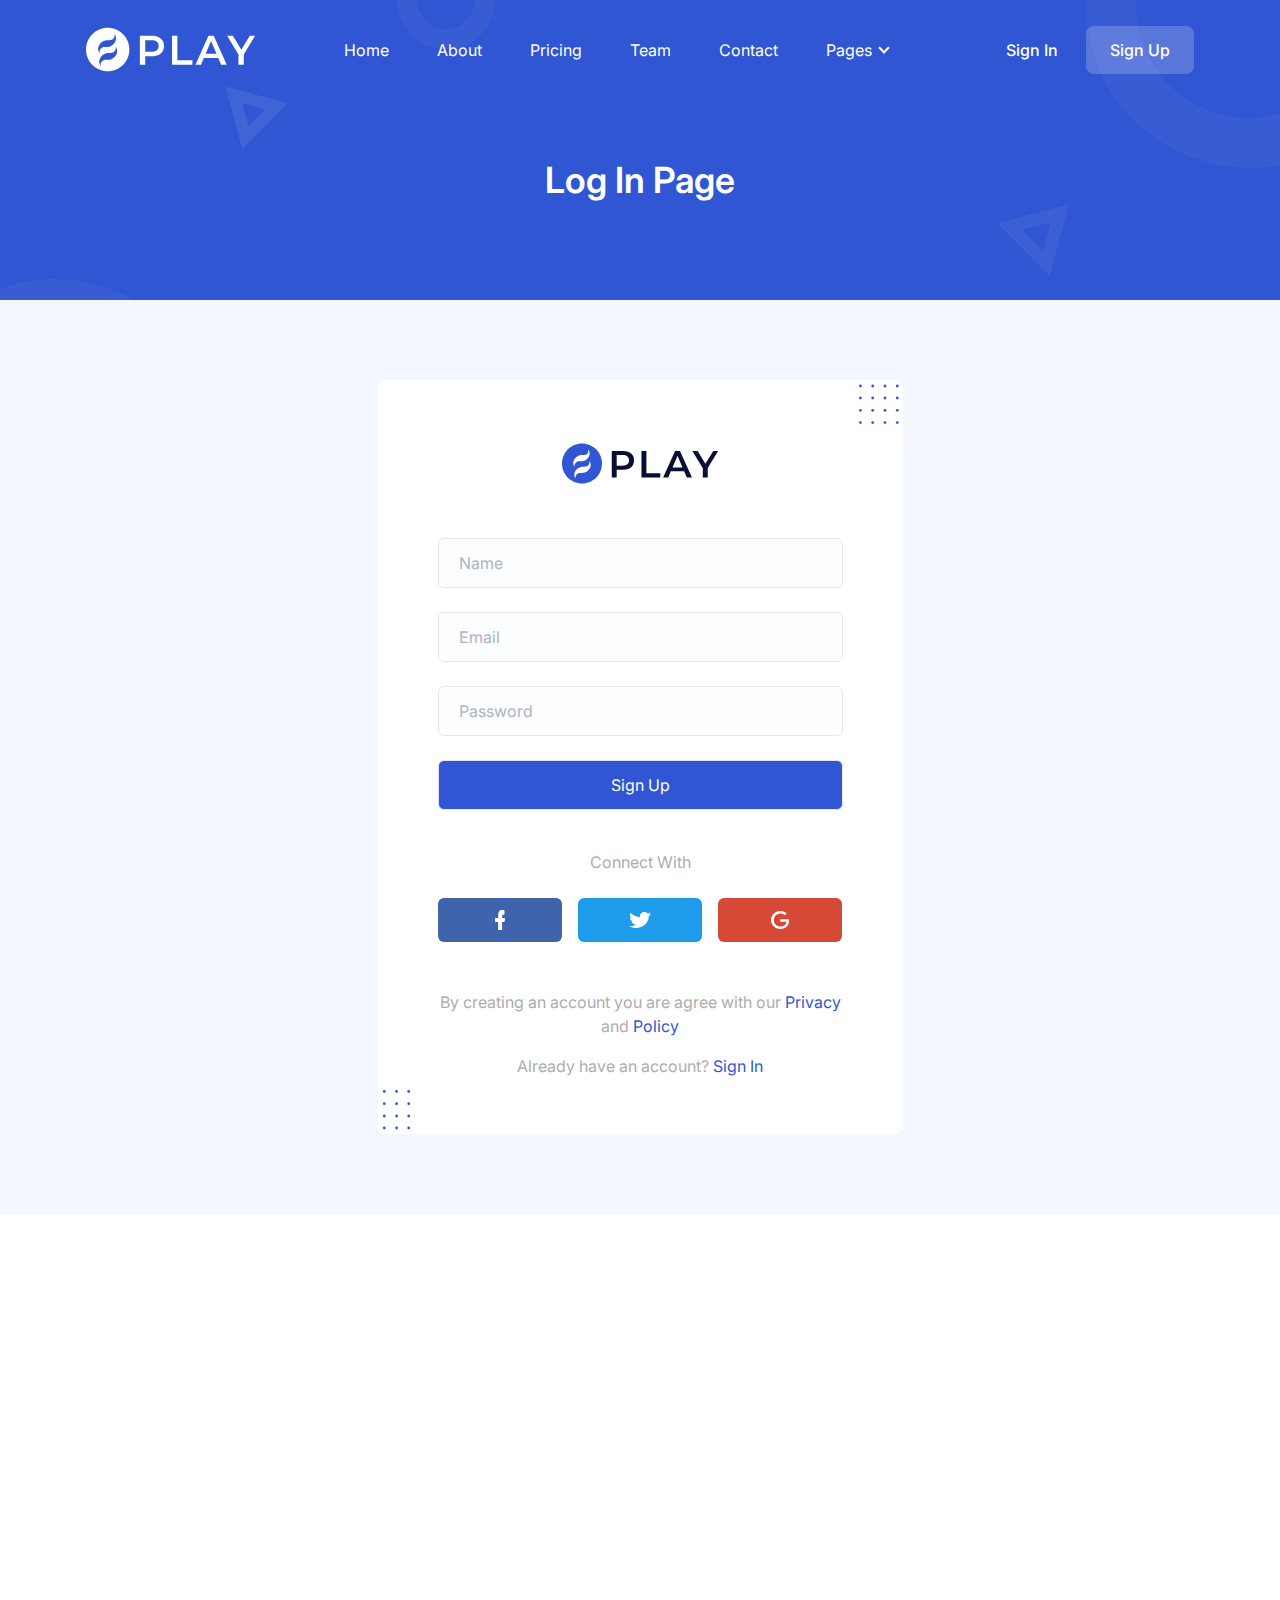
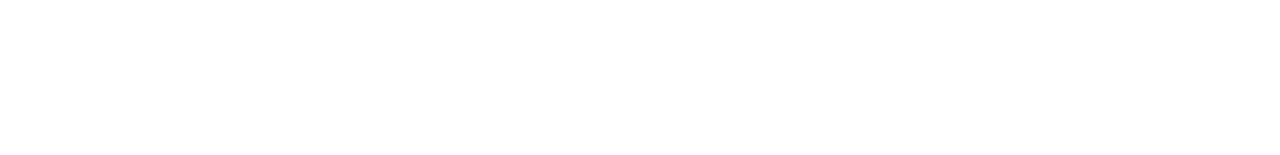
<file: pages/signup.html>
<!DOCTYPE html>
<html lang="en">
  <head>
    <meta charset="UTF-8" />
    <meta http-equiv="X-UA-Compatible" content="IE=edge" />
    <meta name="viewport" content="width=device-width, initial-scale=1.0" />
    <title>Sign Up | Play Tailwind</title>
    <link
      rel="shortcut icon"
      href="../assets/images/favicon.png"
      type="image/x-icon"
    />
    <link rel="stylesheet" href="../assets/css/animate.css" />
    <link rel="stylesheet" href="../assets/css/tailwind.css" />

    <!-- ==== WOW JS ==== -->
    <script src="../assets/js/wow.min.js"></script>
    <script>
      new WOW().init();
    </script>
  </head>
  <body>
    <!-- ====== Navbar Section Start -->
    <div
      class="ud-header absolute top-0 left-0 z-40 flex w-full items-center bg-transparent"
    >
      <div class="container">
        <div class="relative -mx-4 flex items-center justify-between">
          <div class="w-60 max-w-full px-4">
            <a href="index.html" class="navbar-logo block w-full py-5">
              <img
                src="../assets/images/logo/logo-white.svg"
                alt="logo"
                class="header-logo w-full"
              />
            </a>
          </div>
          <div class="flex w-full items-center justify-between px-4">
            <div>
              <button
                id="navbarToggler"
                class="absolute right-4 top-1/2 block -translate-y-1/2 rounded-lg px-3 py-[6px] ring-primary focus:ring-2 lg:hidden"
              >
                <span
                  class="relative my-[6px] block h-[2px] w-[30px] bg-white"
                ></span>
                <span
                  class="relative my-[6px] block h-[2px] w-[30px] bg-white"
                ></span>
                <span
                  class="relative my-[6px] block h-[2px] w-[30px] bg-white"
                ></span>
              </button>
              <nav
                id="navbarCollapse"
                class="absolute right-4 top-full hidden w-full max-w-[250px] rounded-lg bg-white py-5 shadow-lg lg:static lg:block lg:w-full lg:max-w-full lg:bg-transparent lg:py-0 lg:px-4 lg:shadow-none xl:px-6"
              >
                <ul class="blcok lg:flex">
                  <li class="group relative">
                    <a
                      href="#home"
                      class="ud-menu-scroll mx-8 flex py-2 text-base text-dark group-hover:text-primary lg:mr-0 lg:inline-flex lg:py-6 lg:px-0 lg:text-white lg:group-hover:text-white lg:group-hover:opacity-70"
                    >
                      Home
                    </a>
                  </li>
                  <li class="group relative">
                    <a
                      href="/#about"
                      class="ud-menu-scroll mx-8 flex py-2 text-base text-dark group-hover:text-primary lg:mr-0 lg:ml-7 lg:inline-flex lg:py-6 lg:px-0 lg:text-white lg:group-hover:text-white lg:group-hover:opacity-70 xl:ml-12"
                    >
                      About
                    </a>
                  </li>
                  <li class="group relative">
                    <a
                      href="/#pricing"
                      class="ud-menu-scroll mx-8 flex py-2 text-base text-dark group-hover:text-primary lg:mr-0 lg:ml-7 lg:inline-flex lg:py-6 lg:px-0 lg:text-white lg:group-hover:text-white lg:group-hover:opacity-70 xl:ml-12"
                    >
                      Pricing
                    </a>
                  </li>
                  <li class="group relative">
                    <a
                      href="/#team"
                      class="ud-menu-scroll mx-8 flex py-2 text-base text-dark group-hover:text-primary lg:mr-0 lg:ml-7 lg:inline-flex lg:py-6 lg:px-0 lg:text-white lg:group-hover:text-white lg:group-hover:opacity-70 xl:ml-12"
                    >
                      Team
                    </a>
                  </li>
                  <li class="group relative">
                    <a
                      href="/#contact"
                      class="ud-menu-scroll mx-8 flex py-2 text-base text-dark group-hover:text-primary lg:mr-0 lg:ml-7 lg:inline-flex lg:py-6 lg:px-0 lg:text-white lg:group-hover:text-white lg:group-hover:opacity-70 xl:ml-12"
                    >
                      Contact
                    </a>
                  </li>
                  <li class="submenu-item group relative">
                    <a
                      href="javascript:void(0)"
                      class="relative mx-8 flex py-2 text-base text-dark after:absolute after:right-1 after:top-1/2 after:mt-[-2px] after:h-2 after:w-2 after:-translate-y-1/2 after:rotate-45 after:border-b-2 after:border-r-2 after:border-current group-hover:text-primary lg:mr-0 lg:ml-8 lg:inline-flex lg:py-6 lg:pl-0 lg:pr-4 lg:text-white lg:after:right-0 lg:group-hover:text-white lg:group-hover:opacity-70 xl:ml-12"
                    >
                      Pages
                    </a>
                    <div
                      class="submenu relative top-full left-0 hidden w-[250px] rounded-sm bg-white p-4 transition-[top] duration-300 group-hover:opacity-100 lg:invisible lg:absolute lg:top-[110%] lg:block lg:opacity-0 lg:shadow-lg lg:group-hover:visible lg:group-hover:top-full"
                    >
                      <a
                        href="about.html"
                        class="block rounded py-[10px] px-4 text-sm text-body-color hover:text-primary"
                      >
                        About Page
                      </a>
                      <a
                        href="pricing.html"
                        class="block rounded py-[10px] px-4 text-sm text-body-color hover:text-primary"
                      >
                        Pricing Page
                      </a>
                      <a
                        href="contact.html"
                        class="block rounded py-[10px] px-4 text-sm text-body-color hover:text-primary"
                      >
                        Contact Page
                      </a>
                      <a
                        href="blog-grids.html"
                        class="block rounded py-[10px] px-4 text-sm text-body-color hover:text-primary"
                      >
                        Blog Grid Page
                      </a>
                      <a
                        href="blog-details.html"
                        class="block rounded py-[10px] px-4 text-sm text-body-color hover:text-primary"
                      >
                        Blog Details Page
                      </a>
                      <a
                        href="signup.html"
                        class="block rounded py-[10px] px-4 text-sm text-body-color hover:text-primary"
                      >
                        Sign Up Page
                      </a>
                      <a
                        href="signin.html"
                        class="block rounded py-[10px] px-4 text-sm text-body-color hover:text-primary"
                      >
                        Sign In Page
                      </a>
                      <a
                        href="404.html"
                        class="block rounded py-[10px] px-4 text-sm text-body-color hover:text-primary"
                      >
                        404 Page
                      </a>
                    </div>
                  </li>
                </ul>
              </nav>
            </div>
            <div class="hidden justify-end pr-16 sm:flex lg:pr-0">
              <a
                href="signin.html"
                class="loginBtn py-3 px-7 text-base font-medium text-white hover:opacity-70"
              >
                Sign In
              </a>
              <a
                href="signup.html"
                class="signUpBtn rounded-lg bg-white bg-opacity-20 py-3 px-6 text-base font-medium text-white duration-300 ease-in-out hover:bg-opacity-100 hover:text-dark"
              >
                Sign Up
              </a>
            </div>
          </div>
        </div>
      </div>
    </div>
    <!-- ====== Navbar Section End -->

    <!-- ====== Banner Section Start -->
    <div
      class="relative z-10 overflow-hidden bg-primary pt-[120px] pb-[100px] md:pt-[130px] lg:pt-[160px]"
    >
      <div class="container">
        <div class="-mx-4 flex flex-wrap items-center">
          <div class="w-full px-4">
            <div class="text-center">
              <h1 class="text-4xl font-semibold text-white">Log In Page</h1>
            </div>
          </div>
        </div>
      </div>
      <div>
        <span class="absolute top-0 left-0 z-[-1]">
          <svg
            width="495"
            height="470"
            viewBox="0 0 495 470"
            fill="none"
            xmlns="http://www.w3.org/2000/svg"
          >
            <circle
              cx="55"
              cy="442"
              r="138"
              stroke="white"
              stroke-opacity="0.04"
              stroke-width="50"
            />
            <circle
              cx="446"
              r="39"
              stroke="white"
              stroke-opacity="0.04"
              stroke-width="20"
            />
            <path
              d="M245.406 137.609L233.985 94.9852L276.609 106.406L245.406 137.609Z"
              stroke="white"
              stroke-opacity="0.08"
              stroke-width="12"
            />
          </svg>
        </span>
        <span class="absolute top-0 right-0 z-[-1]">
          <svg
            width="493"
            height="470"
            viewBox="0 0 493 470"
            fill="none"
            xmlns="http://www.w3.org/2000/svg"
          >
            <circle
              cx="462"
              cy="5"
              r="138"
              stroke="white"
              stroke-opacity="0.04"
              stroke-width="50"
            />
            <circle
              cx="49"
              cy="470"
              r="39"
              stroke="white"
              stroke-opacity="0.04"
              stroke-width="20"
            />
            <path
              d="M222.393 226.701L272.808 213.192L259.299 263.607L222.393 226.701Z"
              stroke="white"
              stroke-opacity="0.06"
              stroke-width="13"
            />
          </svg>
        </span>
      </div>
    </div>
    <!-- ====== Banner Section End -->

    <!-- ====== Forms Section Start -->
    <section class="bg-[#F4F7FF] py-14 lg:py-20">
      <div class="container">
        <div class="-mx-4 flex flex-wrap">
          <div class="w-full px-4">
            <div
              class="wow fadeInUp relative mx-auto max-w-[525px] overflow-hidden rounded-lg bg-white py-14 px-8 text-center sm:px-12 md:px-[60px]"
              data-wow-delay=".15s"
            >
              <div class="mb-10 text-center">
                <a
                  href="javascript:void(0)"
                  class="mx-auto inline-block max-w-[160px]"
                >
                  <img src="../assets/images/logo/logo.svg" alt="logo" />
                </a>
              </div>
              <form>
                <div class="mb-6">
                  <input
                    type="text"
                    placeholder="Name"
                    class="bordder-[#E9EDF4] w-full rounded-md border bg-[#FCFDFE] py-3 px-5 text-base text-body-color placeholder-[#ACB6BE] outline-none transition focus:border-primary focus-visible:shadow-none"
                  />
                </div>
                <div class="mb-6">
                  <input
                    type="email"
                    placeholder="Email"
                    class="bordder-[#E9EDF4] w-full rounded-md border bg-[#FCFDFE] py-3 px-5 text-base text-body-color placeholder-[#ACB6BE] outline-none transition focus:border-primary focus-visible:shadow-none"
                  />
                </div>
                <div class="mb-6">
                  <input
                    type="password"
                    placeholder="Password"
                    class="bordder-[#E9EDF4] w-full rounded-md border bg-[#FCFDFE] py-3 px-5 text-base text-body-color placeholder-[#ACB6BE] outline-none transition focus:border-primary focus-visible:shadow-none"
                  />
                </div>
                <div class="mb-10">
                  <input
                    type="submit"
                    value="Sign Up"
                    class="bordder-primary w-full cursor-pointer rounded-md border bg-primary py-3 px-5 text-base text-white transition duration-300 ease-in-out hover:shadow-md"
                  />
                </div>
              </form>
              <p class="mb-6 text-base text-[#adadad]">Connect With</p>
              <ul class="-mx-2 mb-12 flex justify-between">
                <li class="w-full px-2">
                  <a
                    href="javascript:void(0)"
                    class="flex h-11 items-center justify-center rounded-md bg-[#4064AC] transition hover:bg-opacity-90"
                  >
                    <svg
                      width="10"
                      height="20"
                      viewBox="0 0 10 20"
                      fill="none"
                      xmlns="http://www.w3.org/2000/svg"
                    >
                      <path
                        d="M9.29878 8H7.74898H7.19548V7.35484V5.35484V4.70968H7.74898H8.91133C9.21575 4.70968 9.46483 4.45161 9.46483 4.06452V0.645161C9.46483 0.290323 9.24343 0 8.91133 0H6.89106C4.70474 0 3.18262 1.80645 3.18262 4.48387V7.29032V7.93548H2.62912H0.747223C0.359774 7.93548 0 8.29032 0 8.80645V11.129C0 11.5806 0.304424 12 0.747223 12H2.57377H3.12727V12.6452V19.129C3.12727 19.5806 3.43169 20 3.87449 20H6.47593C6.64198 20 6.78036 19.9032 6.89106 19.7742C7.00176 19.6452 7.08478 19.4194 7.08478 19.2258V12.6774V12.0323H7.66596H8.91133C9.2711 12.0323 9.54785 11.7742 9.6032 11.3871V11.3548V11.3226L9.99065 9.09677C10.0183 8.87097 9.99065 8.6129 9.8246 8.35484C9.76925 8.19355 9.52018 8.03226 9.29878 8Z"
                        fill="white"
                      />
                    </svg>
                  </a>
                </li>
                <li class="w-full px-2">
                  <a
                    href="javascript:void(0)"
                    class="flex h-11 items-center justify-center rounded-md bg-[#1C9CEA] transition hover:bg-opacity-90"
                  >
                    <svg
                      width="22"
                      height="16"
                      viewBox="0 0 22 16"
                      fill="none"
                      xmlns="http://www.w3.org/2000/svg"
                    >
                      <path
                        d="M19.5516 2.75538L20.9 1.25245C21.2903 0.845401 21.3968 0.53229 21.4323 0.375734C20.3677 0.939335 19.3742 1.1272 18.7355 1.1272H18.4871L18.3452 1.00196C17.4935 0.344423 16.429 0 15.2935 0C12.8097 0 10.8581 1.81605 10.8581 3.91389C10.8581 4.03914 10.8581 4.22701 10.8935 4.35225L11 4.97847L10.2548 4.94716C5.7129 4.82192 1.9871 1.37769 1.38387 0.782779C0.390323 2.34834 0.958064 3.85127 1.56129 4.79061L2.76774 6.54403L0.851613 5.6047C0.887097 6.91977 1.45484 7.95303 2.55484 8.7045L3.5129 9.33072L2.55484 9.67515C3.15806 11.272 4.50645 11.9296 5.5 12.18L6.8129 12.4932L5.57097 13.2446C3.58387 14.4971 1.1 14.4031 0 14.3092C2.23548 15.6869 4.89677 16 6.74194 16C8.12581 16 9.15484 15.8748 9.40322 15.7808C19.3387 13.7143 19.8 5.8865 19.8 4.32094V4.10176L20.0129 3.97652C21.2194 2.97456 21.7161 2.44227 22 2.12916C21.8935 2.16047 21.7516 2.22309 21.6097 2.2544L19.5516 2.75538Z"
                        fill="white"
                      />
                    </svg>
                  </a>
                </li>
                <li class="w-full px-2">
                  <a
                    href="javascript:void(0)"
                    class="flex h-11 items-center justify-center rounded-md bg-[#D64937] transition hover:bg-opacity-90"
                  >
                    <svg
                      width="18"
                      height="18"
                      viewBox="0 0 18 18"
                      fill="none"
                      xmlns="http://www.w3.org/2000/svg"
                    >
                      <path
                        d="M17.8477 8.17132H9.29628V10.643H15.4342C15.1065 14.0743 12.2461 15.5574 9.47506 15.5574C5.95916 15.5574 2.8306 12.8821 2.8306 9.01461C2.8306 5.29251 5.81018 2.47185 9.47506 2.47185C12.2759 2.47185 13.9742 4.24567 13.9742 4.24567L15.7024 2.47185C15.7024 2.47185 13.3783 0.000145544 9.35587 0.000145544C4.05223 -0.0289334 0 4.30383 0 8.98553C0 13.5218 3.81386 18 9.44526 18C14.4212 18 17.9967 14.7141 17.9967 9.79974C18.0264 8.78198 17.8477 8.17132 17.8477 8.17132Z"
                        fill="white"
                      />
                    </svg>
                  </a>
                </li>
              </ul>

              <p class="mb-4 text-base text-[#adadad]">
                By creating an account you are agree with our
                <a
                  href="javascript:void(0)"
                  class="text-primary hover:underline"
                >
                  Privacy
                </a>
                and
                <a
                  href="javascript:void(0)"
                  class="text-primary hover:underline"
                >
                  Policy
                </a>
              </p>

              <p class="text-base text-[#adadad]">
                Already have an account?
                <a href="signin.html" class="text-primary hover:underline">
                  Sign In
                </a>
              </p>

              <div>
                <span class="absolute top-1 right-1">
                  <svg
                    width="40"
                    height="40"
                    viewBox="0 0 40 40"
                    fill="none"
                    xmlns="http://www.w3.org/2000/svg"
                  >
                    <circle
                      cx="1.39737"
                      cy="38.6026"
                      r="1.39737"
                      transform="rotate(-90 1.39737 38.6026)"
                      fill="#3056D3"
                    />
                    <circle
                      cx="1.39737"
                      cy="1.99122"
                      r="1.39737"
                      transform="rotate(-90 1.39737 1.99122)"
                      fill="#3056D3"
                    />
                    <circle
                      cx="13.6943"
                      cy="38.6026"
                      r="1.39737"
                      transform="rotate(-90 13.6943 38.6026)"
                      fill="#3056D3"
                    />
                    <circle
                      cx="13.6943"
                      cy="1.99122"
                      r="1.39737"
                      transform="rotate(-90 13.6943 1.99122)"
                      fill="#3056D3"
                    />
                    <circle
                      cx="25.9911"
                      cy="38.6026"
                      r="1.39737"
                      transform="rotate(-90 25.9911 38.6026)"
                      fill="#3056D3"
                    />
                    <circle
                      cx="25.9911"
                      cy="1.99122"
                      r="1.39737"
                      transform="rotate(-90 25.9911 1.99122)"
                      fill="#3056D3"
                    />
                    <circle
                      cx="38.288"
                      cy="38.6026"
                      r="1.39737"
                      transform="rotate(-90 38.288 38.6026)"
                      fill="#3056D3"
                    />
                    <circle
                      cx="38.288"
                      cy="1.99122"
                      r="1.39737"
                      transform="rotate(-90 38.288 1.99122)"
                      fill="#3056D3"
                    />
                    <circle
                      cx="1.39737"
                      cy="26.3057"
                      r="1.39737"
                      transform="rotate(-90 1.39737 26.3057)"
                      fill="#3056D3"
                    />
                    <circle
                      cx="13.6943"
                      cy="26.3057"
                      r="1.39737"
                      transform="rotate(-90 13.6943 26.3057)"
                      fill="#3056D3"
                    />
                    <circle
                      cx="25.9911"
                      cy="26.3057"
                      r="1.39737"
                      transform="rotate(-90 25.9911 26.3057)"
                      fill="#3056D3"
                    />
                    <circle
                      cx="38.288"
                      cy="26.3057"
                      r="1.39737"
                      transform="rotate(-90 38.288 26.3057)"
                      fill="#3056D3"
                    />
                    <circle
                      cx="1.39737"
                      cy="14.0086"
                      r="1.39737"
                      transform="rotate(-90 1.39737 14.0086)"
                      fill="#3056D3"
                    />
                    <circle
                      cx="13.6943"
                      cy="14.0086"
                      r="1.39737"
                      transform="rotate(-90 13.6943 14.0086)"
                      fill="#3056D3"
                    />
                    <circle
                      cx="25.9911"
                      cy="14.0086"
                      r="1.39737"
                      transform="rotate(-90 25.9911 14.0086)"
                      fill="#3056D3"
                    />
                    <circle
                      cx="38.288"
                      cy="14.0086"
                      r="1.39737"
                      transform="rotate(-90 38.288 14.0086)"
                      fill="#3056D3"
                    />
                  </svg>
                </span>
                <span class="absolute left-1 bottom-1">
                  <svg
                    width="29"
                    height="40"
                    viewBox="0 0 29 40"
                    fill="none"
                    xmlns="http://www.w3.org/2000/svg"
                  >
                    <circle
                      cx="2.288"
                      cy="25.9912"
                      r="1.39737"
                      transform="rotate(-90 2.288 25.9912)"
                      fill="#3056D3"
                    />
                    <circle
                      cx="14.5849"
                      cy="25.9911"
                      r="1.39737"
                      transform="rotate(-90 14.5849 25.9911)"
                      fill="#3056D3"
                    />
                    <circle
                      cx="26.7216"
                      cy="25.9911"
                      r="1.39737"
                      transform="rotate(-90 26.7216 25.9911)"
                      fill="#3056D3"
                    />
                    <circle
                      cx="2.288"
                      cy="13.6944"
                      r="1.39737"
                      transform="rotate(-90 2.288 13.6944)"
                      fill="#3056D3"
                    />
                    <circle
                      cx="14.5849"
                      cy="13.6943"
                      r="1.39737"
                      transform="rotate(-90 14.5849 13.6943)"
                      fill="#3056D3"
                    />
                    <circle
                      cx="26.7216"
                      cy="13.6943"
                      r="1.39737"
                      transform="rotate(-90 26.7216 13.6943)"
                      fill="#3056D3"
                    />
                    <circle
                      cx="2.288"
                      cy="38.0087"
                      r="1.39737"
                      transform="rotate(-90 2.288 38.0087)"
                      fill="#3056D3"
                    />
                    <circle
                      cx="2.288"
                      cy="1.39739"
                      r="1.39737"
                      transform="rotate(-90 2.288 1.39739)"
                      fill="#3056D3"
                    />
                    <circle
                      cx="14.5849"
                      cy="38.0089"
                      r="1.39737"
                      transform="rotate(-90 14.5849 38.0089)"
                      fill="#3056D3"
                    />
                    <circle
                      cx="26.7216"
                      cy="38.0089"
                      r="1.39737"
                      transform="rotate(-90 26.7216 38.0089)"
                      fill="#3056D3"
                    />
                    <circle
                      cx="14.5849"
                      cy="1.39761"
                      r="1.39737"
                      transform="rotate(-90 14.5849 1.39761)"
                      fill="#3056D3"
                    />
                    <circle
                      cx="26.7216"
                      cy="1.39761"
                      r="1.39737"
                      transform="rotate(-90 26.7216 1.39761)"
                      fill="#3056D3"
                    />
                  </svg>
                </span>
              </div>
            </div>
          </div>
        </div>
      </div>
    </section>
    <!-- ====== Forms Section End -->

    <!-- ====== Footer Section Start -->
    <footer
      class="wow fadeInUp relative z-10 bg-black pt-20 lg:pt-[120px]"
      data-wow-delay=".15s"
    >
      <div class="container">
        <div class="-mx-4 flex flex-wrap">
          <div class="w-full px-4 sm:w-1/2 md:w-1/2 lg:w-4/12 xl:w-3/12">
            <div class="mb-10 w-full">
              <a
                href="javascript:void(0)"
                class="mb-6 inline-block max-w-[160px]"
              >
                <img
                  src="../assets/images/logo/logo-white.svg"
                  alt="logo"
                  class="max-w-full"
                />
              </a>
              <p class="mb-7 text-base text-[#f3f4fe]">
                We create digital experiences for brands and companies by using
                technology.
              </p>
              <div class="-mx-3 flex items-center">
                <a
                  href="javascript:void(0)"
                  class="px-3 text-[#dddddd] hover:text-white"
                >
                  <svg
                    width="10"
                    height="18"
                    viewBox="0 0 10 18"
                    class="fill-current"
                  >
                    <path
                      d="M9.00007 6.82105H7.50006H6.96434V6.27097V4.56571V4.01562H7.50006H8.62507C8.91971 4.01562 9.16078 3.79559 9.16078 3.46554V0.550085C9.16078 0.247538 8.9465 0 8.62507 0H6.66969C4.55361 0 3.08038 1.54024 3.08038 3.82309V6.21596V6.76605H2.54466H0.72322C0.348217 6.76605 0 7.06859 0 7.50866V9.48897C0 9.87402 0.294645 10.2316 0.72322 10.2316H2.49109H3.02681V10.7817V16.31C3.02681 16.6951 3.32145 17.0526 3.75003 17.0526H6.26791C6.42862 17.0526 6.56255 16.9701 6.66969 16.8601C6.77684 16.7501 6.8572 16.5576 6.8572 16.3925V10.8092V10.2591H7.4197H8.62507C8.97328 10.2591 9.24114 10.0391 9.29471 9.709V9.6815V9.65399L9.66972 7.7562C9.6965 7.56367 9.66972 7.34363 9.509 7.1236C9.45543 6.98608 9.21436 6.84856 9.00007 6.82105Z"
                    />
                  </svg>
                </a>
                <a
                  href="javascript:void(0)"
                  class="px-3 text-[#dddddd] hover:text-white"
                >
                  <svg
                    width="19"
                    height="15"
                    viewBox="0 0 19 15"
                    class="fill-current"
                  >
                    <path
                      d="M16.2622 3.17878L17.33 1.93293C17.6391 1.59551 17.7234 1.33595 17.7515 1.20618C16.9085 1.67337 16.1217 1.82911 15.6159 1.82911H15.4192L15.3068 1.72528C14.6324 1.18022 13.7894 0.894714 12.8902 0.894714C10.9233 0.894714 9.37779 2.40012 9.37779 4.13913C9.37779 4.24295 9.37779 4.39868 9.40589 4.5025L9.49019 5.02161L8.90009 4.99565C5.30334 4.89183 2.35288 2.03675 1.87518 1.5436C1.08839 2.84136 1.53799 4.08722 2.01568 4.86587L2.97107 6.31937L1.45369 5.54071C1.48179 6.63084 1.93138 7.48736 2.80247 8.11029L3.56116 8.62939L2.80247 8.9149C3.28017 10.2386 4.34795 10.7837 5.13474 10.9913L6.17443 11.2509L5.19094 11.8738C3.61736 12.912 1.65039 12.8342 0.779297 12.7563C2.54957 13.8983 4.65705 14.1579 6.11823 14.1579C7.21412 14.1579 8.02901 14.0541 8.2257 13.9762C16.0936 12.2631 16.4589 5.77431 16.4589 4.47655V4.29486L16.6275 4.19104C17.5829 3.36047 17.9763 2.91923 18.2011 2.65967C18.1168 2.68563 18.0044 2.73754 17.892 2.7635L16.2622 3.17878Z"
                    />
                  </svg>
                </a>
                <a
                  href="javascript:void(0)"
                  class="px-3 text-[#dddddd] hover:text-white"
                >
                  <svg
                    width="18"
                    height="18"
                    viewBox="0 0 18 18"
                    class="fill-current"
                  >
                    <path
                      d="M8.91688 12.4995C10.6918 12.4995 12.1306 11.0911 12.1306 9.35385C12.1306 7.61655 10.6918 6.20819 8.91688 6.20819C7.14197 6.20819 5.70312 7.61655 5.70312 9.35385C5.70312 11.0911 7.14197 12.4995 8.91688 12.4995Z"
                    />
                    <path
                      d="M12.4078 0.947388H5.37075C2.57257 0.947388 0.300781 3.17104 0.300781 5.90993V12.7436C0.300781 15.5367 2.57257 17.7604 5.37075 17.7604H12.3524C15.2059 17.7604 17.4777 15.5367 17.4777 12.7978V5.90993C17.4777 3.17104 15.2059 0.947388 12.4078 0.947388ZM8.91696 13.4758C6.56206 13.4758 4.70584 11.6047 4.70584 9.35389C4.70584 7.10312 6.58976 5.23199 8.91696 5.23199C11.2165 5.23199 13.1004 7.10312 13.1004 9.35389C13.1004 11.6047 11.2442 13.4758 8.91696 13.4758ZM14.735 5.61164C14.4579 5.90993 14.0423 6.07264 13.5714 6.07264C13.1558 6.07264 12.7402 5.90993 12.4078 5.61164C12.103 5.31334 11.9368 4.9337 11.9368 4.47269C11.9368 4.01169 12.103 3.65916 12.4078 3.33375C12.7125 3.00834 13.1004 2.84563 13.5714 2.84563C13.9869 2.84563 14.4302 3.00834 14.735 3.30663C15.012 3.65916 15.2059 4.06593 15.2059 4.49981C15.1782 4.9337 15.012 5.31334 14.735 5.61164Z"
                    />
                    <path
                      d="M13.5985 3.82184C13.2383 3.82184 12.9336 4.12013 12.9336 4.47266C12.9336 4.82519 13.2383 5.12349 13.5985 5.12349C13.9587 5.12349 14.2634 4.82519 14.2634 4.47266C14.2634 4.12013 13.9864 3.82184 13.5985 3.82184Z"
                    />
                  </svg>
                </a>
                <a
                  href="javascript:void(0)"
                  class="px-3 text-[#dddddd] hover:text-white"
                >
                  <svg
                    width="18"
                    height="18"
                    viewBox="0 0 18 18"
                    class="fill-current"
                  >
                    <path
                      d="M16.7821 0.947388H1.84847C1.14272 0.947388 0.578125 1.49747 0.578125 2.18508V16.7623C0.578125 17.4224 1.14272 18 1.84847 18H16.7257C17.4314 18 17.996 17.4499 17.996 16.7623V2.15757C18.0525 1.49747 17.4879 0.947388 16.7821 0.947388ZM5.7442 15.4421H3.17528V7.32837H5.7442V15.4421ZM4.44563 6.2007C3.59873 6.2007 2.94944 5.5406 2.94944 4.74297C2.94944 3.94535 3.62696 3.28525 4.44563 3.28525C5.26429 3.28525 5.94181 3.94535 5.94181 4.74297C5.94181 5.5406 5.32075 6.2007 4.44563 6.2007ZM15.4835 15.4421H12.9146V11.509C12.9146 10.5739 12.8864 9.33618 11.5596 9.33618C10.2045 9.33618 10.0069 10.3813 10.0069 11.4265V15.4421H7.438V7.32837H9.95046V8.45605H9.9787C10.3457 7.79594 11.1644 7.13584 12.4347 7.13584C15.0601 7.13584 15.54 8.7861 15.54 11.0414V15.4421H15.4835Z"
                    />
                  </svg>
                </a>
              </div>
            </div>
          </div>
          <div class="w-full px-4 sm:w-1/2 md:w-1/2 lg:w-2/12 xl:w-2/12">
            <div class="mb-10 w-full">
              <h4 class="mb-9 text-lg font-semibold text-white">About Us</h4>
              <ul>
                <li>
                  <a
                    href="javascript:void(0)"
                    class="mb-2 inline-block text-base leading-loose text-[#f3f4fe] hover:text-primary"
                  >
                    Home
                  </a>
                </li>
                <li>
                  <a
                    href="javascript:void(0)"
                    class="mb-2 inline-block text-base leading-loose text-[#f3f4fe] hover:text-primary"
                  >
                    Features
                  </a>
                </li>
                <li>
                  <a
                    href="javascript:void(0)"
                    class="mb-2 inline-block text-base leading-loose text-[#f3f4fe] hover:text-primary"
                  >
                    About
                  </a>
                </li>
                <li>
                  <a
                    href="javascript:void(0)"
                    class="mb-2 inline-block text-base leading-loose text-[#f3f4fe] hover:text-primary"
                  >
                    Testimonial
                  </a>
                </li>
              </ul>
            </div>
          </div>
          <div class="w-full px-4 sm:w-1/2 md:w-1/2 lg:w-3/12 xl:w-2/12">
            <div class="mb-10 w-full">
              <h4 class="mb-9 text-lg font-semibold text-white">Features</h4>
              <ul>
                <li>
                  <a
                    href="javascript:void(0)"
                    class="mb-2 inline-block text-base leading-loose text-[#f3f4fe] hover:text-primary"
                  >
                    How it works
                  </a>
                </li>
                <li>
                  <a
                    href="javascript:void(0)"
                    class="mb-2 inline-block text-base leading-loose text-[#f3f4fe] hover:text-primary"
                  >
                    Privacy policy
                  </a>
                </li>
                <li>
                  <a
                    href="javascript:void(0)"
                    class="mb-2 inline-block text-base leading-loose text-[#f3f4fe] hover:text-primary"
                  >
                    Terms of Service
                  </a>
                </li>
                <li>
                  <a
                    href="javascript:void(0)"
                    class="mb-2 inline-block text-base leading-loose text-[#f3f4fe] hover:text-primary"
                  >
                    Refund policy
                  </a>
                </li>
              </ul>
            </div>
          </div>
          <div class="w-full px-4 sm:w-1/2 md:w-1/2 lg:w-3/12 xl:w-2/12">
            <div class="mb-10 w-full">
              <h4 class="mb-9 text-lg font-semibold text-white">
                Our Products
              </h4>
              <ul>
                <li>
                  <a
                    href="javascript:void(0)"
                    class="mb-2 inline-block text-base leading-loose text-[#f3f4fe] hover:text-primary"
                  >
                    LineIcons
                  </a>
                </li>
                <li>
                  <a
                    href="javascript:void(0)"
                    class="mb-2 inline-block text-base leading-loose text-[#f3f4fe] hover:text-primary"
                  >
                    Ecommerce HTML
                  </a>
                </li>
                <li>
                  <a
                    href="javascript:void(0)"
                    class="mb-2 inline-block text-base leading-loose text-[#f3f4fe] hover:text-primary"
                  >
                    Ayro UI
                  </a>
                </li>
                <li>
                  <a
                    href="javascript:void(0)"
                    class="mb-2 inline-block text-base leading-loose text-[#f3f4fe] hover:text-primary"
                  >
                    PlainAdmin
                  </a>
                </li>
              </ul>
            </div>
          </div>
          <div class="w-full px-4 md:w-2/3 lg:w-6/12 xl:w-3/12">
            <div class="mb-10 w-full">
              <h4 class="mb-9 text-lg font-semibold text-white">Partners</h4>
              <ul class="flex flex-wrap items-center">
                <li>
                  <a
                    href="https://tailgrids.com"
                    rel="nofollow noopner"
                    target="_blank"
                    class="mb-6 mr-5 block max-w-[120px] xl:max-w-[100px] 2xl:max-w-[120px]"
                  >
                    <img
                      src="../assets/images/footer/brands/tailgrids.svg"
                      alt="tailgrids"
                    />
                  </a>
                </li>
                <li>
                  <a
                    href="https://ayroui.com"
                    rel="nofollow noopner"
                    target="_blank"
                    class="mb-6 mr-5 block max-w-[120px] xl:max-w-[100px] 2xl:max-w-[120px]"
                  >
                    <img
                      src="../assets/images/footer/brands/ayroui.svg"
                      alt="ayroui"
                    />
                  </a>
                </li>
                <li>
                  <a
                    href="https://ecommercehtml.com"
                    rel="nofollow noopner"
                    target="_blank"
                    class="mb-6 mr-5 block max-w-[120px] xl:max-w-[100px] 2xl:max-w-[120px]"
                  >
                    <img
                      src="../assets/images/footer/brands/ecommerce-html.svg"
                      alt="ecommerce-html"
                    />
                  </a>
                </li>
                <li>
                  <a
                    href="https://graygrids.com"
                    rel="nofollow noopner"
                    target="_blank"
                    class="mb-6 mr-5 block max-w-[120px] xl:max-w-[100px] 2xl:max-w-[120px]"
                  >
                    <img
                      src="../assets/images/footer/brands/graygrids.svg"
                      alt="graygrids"
                    />
                  </a>
                </li>
                <li>
                  <a
                    href="https://lineicons.com"
                    rel="nofollow noopner"
                    target="_blank"
                    class="mb-6 mr-5 block max-w-[120px] xl:max-w-[100px] 2xl:max-w-[120px]"
                  >
                    <img
                      src="../assets/images/footer/brands/lineicons.svg"
                      alt="lineicons"
                    />
                  </a>
                </li>
                <li>
                  <a
                    href="https://uideck.com"
                    rel="nofollow noopner"
                    target="_blank"
                    class="mb-6 mr-5 block max-w-[120px] xl:max-w-[100px] 2xl:max-w-[120px]"
                  >
                    <img
                      src="../assets/images/footer/brands/uideck.svg"
                      alt="uideck"
                    />
                  </a>
                </li>
              </ul>
            </div>
          </div>
        </div>
      </div>

      <div class="mt-12 border-t border-opacity-40 py-8 lg:mt-[60px]">
        <div class="container">
          <div class="-mx-4 flex flex-wrap">
            <div class="w-full px-4 md:w-2/3 lg:w-1/2">
              <div class="my-1">
                <div
                  class="-mx-3 flex items-center justify-center md:justify-start"
                >
                  <a
                    href="javascript:void(0)"
                    class="px-3 text-base text-[#f3f4fe] hover:text-primary"
                  >
                    Privacy policy
                  </a>
                  <a
                    href="javascript:void(0)"
                    class="px-3 text-base text-[#f3f4fe] hover:text-primary"
                  >
                    Legal notice
                  </a>
                  <a
                    href="javascript:void(0)"
                    class="px-3 text-base text-[#f3f4fe] hover:text-primary"
                  >
                    Terms of service
                  </a>
                </div>
              </div>
            </div>
            <div class="w-full px-4 md:w-1/3 lg:w-1/2">
              <div class="my-1 flex justify-center md:justify-end">
                <p class="text-base text-[#f3f4fe]">
                  Designed and Developed by
                  <a
                    href="https://tailgrids.com"
                    rel="nofollow noopner"
                    target="_blank"
                    class="text-primary hover:underline"
                  >
                    TailGrids and UIdeck
                  </a>
                </p>
              </div>
            </div>
          </div>
        </div>
      </div>

      <div>
        <span class="absolute left-0 top-0 z-[-1]">
          <img src="../assets/images/footer/shape-1.svg" alt="" />
        </span>

        <span class="absolute bottom-0 right-0 z-[-1]">
          <img src="../assets/images/footer/shape-3.svg" alt="" />
        </span>

        <span class="absolute top-0 right-0 z-[-1]">
          <svg
            width="102"
            height="102"
            viewBox="0 0 102 102"
            fill="none"
            xmlns="http://www.w3.org/2000/svg"
          >
            <path
              d="M1.8667 33.1956C2.89765 33.1956 3.7334 34.0318 3.7334 35.0633C3.7334 36.0947 2.89765 36.9309 1.8667 36.9309C0.835744 36.9309 4.50645e-08 36.0947 0 35.0633C-4.50645e-08 34.0318 0.835744 33.1956 1.8667 33.1956Z"
              fill="white"
              fill-opacity="0.08"
            ></path>
            <path
              d="M18.2939 33.1956C19.3249 33.1956 20.1606 34.0318 20.1606 35.0633C20.1606 36.0947 19.3249 36.9309 18.2939 36.9309C17.263 36.9309 16.4272 36.0947 16.4272 35.0633C16.4272 34.0318 17.263 33.1956 18.2939 33.1956Z"
              fill="white"
              fill-opacity="0.08"
            ></path>
            <path
              d="M34.7209 33.195C35.7519 33.195 36.5876 34.0311 36.5876 35.0626C36.5876 36.0941 35.7519 36.9303 34.7209 36.9303C33.69 36.9303 32.8542 36.0941 32.8542 35.0626C32.8542 34.0311 33.69 33.195 34.7209 33.195Z"
              fill="white"
              fill-opacity="0.08"
            ></path>
            <path
              d="M50.9341 33.195C51.965 33.195 52.8008 34.0311 52.8008 35.0626C52.8008 36.0941 51.965 36.9303 50.9341 36.9303C49.9031 36.9303 49.0674 36.0941 49.0674 35.0626C49.0674 34.0311 49.9031 33.195 50.9341 33.195Z"
              fill="white"
              fill-opacity="0.08"
            ></path>
            <path
              d="M1.8667 16.7605C2.89765 16.7605 3.7334 17.5966 3.7334 18.6281C3.7334 19.6596 2.89765 20.4957 1.8667 20.4957C0.835744 20.4957 4.50645e-08 19.6596 0 18.6281C-4.50645e-08 17.5966 0.835744 16.7605 1.8667 16.7605Z"
              fill="white"
              fill-opacity="0.08"
            ></path>
            <path
              d="M18.2939 16.7605C19.3249 16.7605 20.1606 17.5966 20.1606 18.6281C20.1606 19.6596 19.3249 20.4957 18.2939 20.4957C17.263 20.4957 16.4272 19.6596 16.4272 18.6281C16.4272 17.5966 17.263 16.7605 18.2939 16.7605Z"
              fill="white"
              fill-opacity="0.08"
            ></path>
            <path
              d="M34.7209 16.7605C35.7519 16.7605 36.5876 17.5966 36.5876 18.6281C36.5876 19.6596 35.7519 20.4957 34.7209 20.4957C33.69 20.4957 32.8542 19.6596 32.8542 18.6281C32.8542 17.5966 33.69 16.7605 34.7209 16.7605Z"
              fill="white"
              fill-opacity="0.08"
            ></path>
            <path
              d="M50.9341 16.7605C51.965 16.7605 52.8008 17.5966 52.8008 18.6281C52.8008 19.6596 51.965 20.4957 50.9341 20.4957C49.9031 20.4957 49.0674 19.6596 49.0674 18.6281C49.0674 17.5966 49.9031 16.7605 50.9341 16.7605Z"
              fill="white"
              fill-opacity="0.08"
            ></path>
            <path
              d="M1.8667 0.324951C2.89765 0.324951 3.7334 1.16115 3.7334 2.19261C3.7334 3.22408 2.89765 4.06024 1.8667 4.06024C0.835744 4.06024 4.50645e-08 3.22408 0 2.19261C-4.50645e-08 1.16115 0.835744 0.324951 1.8667 0.324951Z"
              fill="white"
              fill-opacity="0.08"
            ></path>
            <path
              d="M18.2939 0.324951C19.3249 0.324951 20.1606 1.16115 20.1606 2.19261C20.1606 3.22408 19.3249 4.06024 18.2939 4.06024C17.263 4.06024 16.4272 3.22408 16.4272 2.19261C16.4272 1.16115 17.263 0.324951 18.2939 0.324951Z"
              fill="white"
              fill-opacity="0.08"
            ></path>
            <path
              d="M34.7209 0.325302C35.7519 0.325302 36.5876 1.16147 36.5876 2.19293C36.5876 3.2244 35.7519 4.06056 34.7209 4.06056C33.69 4.06056 32.8542 3.2244 32.8542 2.19293C32.8542 1.16147 33.69 0.325302 34.7209 0.325302Z"
              fill="white"
              fill-opacity="0.08"
            ></path>
            <path
              d="M50.9341 0.325302C51.965 0.325302 52.8008 1.16147 52.8008 2.19293C52.8008 3.2244 51.965 4.06056 50.9341 4.06056C49.9031 4.06056 49.0674 3.2244 49.0674 2.19293C49.0674 1.16147 49.9031 0.325302 50.9341 0.325302Z"
              fill="white"
              fill-opacity="0.08"
            ></path>
            <path
              d="M66.9037 33.1956C67.9346 33.1956 68.7704 34.0318 68.7704 35.0633C68.7704 36.0947 67.9346 36.9309 66.9037 36.9309C65.8727 36.9309 65.037 36.0947 65.037 35.0633C65.037 34.0318 65.8727 33.1956 66.9037 33.1956Z"
              fill="white"
              fill-opacity="0.08"
            ></path>
            <path
              d="M83.3307 33.1956C84.3616 33.1956 85.1974 34.0318 85.1974 35.0633C85.1974 36.0947 84.3616 36.9309 83.3307 36.9309C82.2997 36.9309 81.464 36.0947 81.464 35.0633C81.464 34.0318 82.2997 33.1956 83.3307 33.1956Z"
              fill="white"
              fill-opacity="0.08"
            ></path>
            <path
              d="M99.7576 33.1956C100.789 33.1956 101.624 34.0318 101.624 35.0633C101.624 36.0947 100.789 36.9309 99.7576 36.9309C98.7266 36.9309 97.8909 36.0947 97.8909 35.0633C97.8909 34.0318 98.7266 33.1956 99.7576 33.1956Z"
              fill="white"
              fill-opacity="0.08"
            ></path>
            <path
              d="M66.9037 16.7605C67.9346 16.7605 68.7704 17.5966 68.7704 18.6281C68.7704 19.6596 67.9346 20.4957 66.9037 20.4957C65.8727 20.4957 65.037 19.6596 65.037 18.6281C65.037 17.5966 65.8727 16.7605 66.9037 16.7605Z"
              fill="white"
              fill-opacity="0.08"
            ></path>
            <path
              d="M83.3307 16.7605C84.3616 16.7605 85.1974 17.5966 85.1974 18.6281C85.1974 19.6596 84.3616 20.4957 83.3307 20.4957C82.2997 20.4957 81.464 19.6596 81.464 18.6281C81.464 17.5966 82.2997 16.7605 83.3307 16.7605Z"
              fill="white"
              fill-opacity="0.08"
            ></path>
            <path
              d="M99.7576 16.7605C100.789 16.7605 101.624 17.5966 101.624 18.6281C101.624 19.6596 100.789 20.4957 99.7576 20.4957C98.7266 20.4957 97.8909 19.6596 97.8909 18.6281C97.8909 17.5966 98.7266 16.7605 99.7576 16.7605Z"
              fill="white"
              fill-opacity="0.08"
            ></path>
            <path
              d="M66.9037 0.324966C67.9346 0.324966 68.7704 1.16115 68.7704 2.19261C68.7704 3.22408 67.9346 4.06024 66.9037 4.06024C65.8727 4.06024 65.037 3.22408 65.037 2.19261C65.037 1.16115 65.8727 0.324966 66.9037 0.324966Z"
              fill="white"
              fill-opacity="0.08"
            ></path>
            <path
              d="M83.3307 0.324951C84.3616 0.324951 85.1974 1.16115 85.1974 2.19261C85.1974 3.22408 84.3616 4.06024 83.3307 4.06024C82.2997 4.06024 81.464 3.22408 81.464 2.19261C81.464 1.16115 82.2997 0.324951 83.3307 0.324951Z"
              fill="white"
              fill-opacity="0.08"
            ></path>
            <path
              d="M99.7576 0.324951C100.789 0.324951 101.624 1.16115 101.624 2.19261C101.624 3.22408 100.789 4.06024 99.7576 4.06024C98.7266 4.06024 97.8909 3.22408 97.8909 2.19261C97.8909 1.16115 98.7266 0.324951 99.7576 0.324951Z"
              fill="white"
              fill-opacity="0.08"
            ></path>
            <path
              d="M1.8667 82.2029C2.89765 82.2029 3.7334 83.039 3.7334 84.0705C3.7334 85.102 2.89765 85.9382 1.8667 85.9382C0.835744 85.9382 4.50645e-08 85.102 0 84.0705C-4.50645e-08 83.039 0.835744 82.2029 1.8667 82.2029Z"
              fill="white"
              fill-opacity="0.08"
            ></path>
            <path
              d="M18.2939 82.2029C19.3249 82.2029 20.1606 83.039 20.1606 84.0705C20.1606 85.102 19.3249 85.9382 18.2939 85.9382C17.263 85.9382 16.4272 85.102 16.4272 84.0705C16.4272 83.039 17.263 82.2029 18.2939 82.2029Z"
              fill="white"
              fill-opacity="0.08"
            ></path>
            <path
              d="M34.7209 82.2026C35.7519 82.2026 36.5876 83.0387 36.5876 84.0702C36.5876 85.1017 35.7519 85.9378 34.7209 85.9378C33.69 85.9378 32.8542 85.1017 32.8542 84.0702C32.8542 83.0387 33.69 82.2026 34.7209 82.2026Z"
              fill="white"
              fill-opacity="0.08"
            ></path>
            <path
              d="M50.9341 82.2026C51.965 82.2026 52.8008 83.0387 52.8008 84.0702C52.8008 85.1017 51.965 85.9378 50.9341 85.9378C49.9031 85.9378 49.0674 85.1017 49.0674 84.0702C49.0674 83.0387 49.9031 82.2026 50.9341 82.2026Z"
              fill="white"
              fill-opacity="0.08"
            ></path>
            <path
              d="M1.8667 65.7677C2.89765 65.7677 3.7334 66.6039 3.7334 67.6353C3.7334 68.6668 2.89765 69.503 1.8667 69.503C0.835744 69.503 4.50645e-08 68.6668 0 67.6353C-4.50645e-08 66.6039 0.835744 65.7677 1.8667 65.7677Z"
              fill="white"
              fill-opacity="0.08"
            ></path>
            <path
              d="M18.2939 65.7677C19.3249 65.7677 20.1606 66.6039 20.1606 67.6353C20.1606 68.6668 19.3249 69.503 18.2939 69.503C17.263 69.503 16.4272 68.6668 16.4272 67.6353C16.4272 66.6039 17.263 65.7677 18.2939 65.7677Z"
              fill="white"
              fill-opacity="0.08"
            ></path>
            <path
              d="M34.7209 65.7674C35.7519 65.7674 36.5876 66.6036 36.5876 67.635C36.5876 68.6665 35.7519 69.5027 34.7209 69.5027C33.69 69.5027 32.8542 68.6665 32.8542 67.635C32.8542 66.6036 33.69 65.7674 34.7209 65.7674Z"
              fill="white"
              fill-opacity="0.08"
            ></path>
            <path
              d="M50.9341 65.7674C51.965 65.7674 52.8008 66.6036 52.8008 67.635C52.8008 68.6665 51.965 69.5027 50.9341 69.5027C49.9031 69.5027 49.0674 68.6665 49.0674 67.635C49.0674 66.6036 49.9031 65.7674 50.9341 65.7674Z"
              fill="white"
              fill-opacity="0.08"
            ></path>
            <path
              d="M1.8667 98.2644C2.89765 98.2644 3.7334 99.1005 3.7334 100.132C3.7334 101.163 2.89765 102 1.8667 102C0.835744 102 4.50645e-08 101.163 0 100.132C-4.50645e-08 99.1005 0.835744 98.2644 1.8667 98.2644Z"
              fill="white"
              fill-opacity="0.08"
            ></path>
            <path
              d="M1.8667 49.3322C2.89765 49.3322 3.7334 50.1684 3.7334 51.1998C3.7334 52.2313 2.89765 53.0675 1.8667 53.0675C0.835744 53.0675 4.50645e-08 52.2313 0 51.1998C-4.50645e-08 50.1684 0.835744 49.3322 1.8667 49.3322Z"
              fill="white"
              fill-opacity="0.08"
            ></path>
            <path
              d="M18.2939 98.2644C19.3249 98.2644 20.1606 99.1005 20.1606 100.132C20.1606 101.163 19.3249 102 18.2939 102C17.263 102 16.4272 101.163 16.4272 100.132C16.4272 99.1005 17.263 98.2644 18.2939 98.2644Z"
              fill="white"
              fill-opacity="0.08"
            ></path>
            <path
              d="M18.2939 49.3322C19.3249 49.3322 20.1606 50.1684 20.1606 51.1998C20.1606 52.2313 19.3249 53.0675 18.2939 53.0675C17.263 53.0675 16.4272 52.2313 16.4272 51.1998C16.4272 50.1684 17.263 49.3322 18.2939 49.3322Z"
              fill="white"
              fill-opacity="0.08"
            ></path>
            <path
              d="M34.7209 98.2647C35.7519 98.2647 36.5876 99.1008 36.5876 100.132C36.5876 101.164 35.7519 102 34.7209 102C33.69 102 32.8542 101.164 32.8542 100.132C32.8542 99.1008 33.69 98.2647 34.7209 98.2647Z"
              fill="white"
              fill-opacity="0.08"
            ></path>
            <path
              d="M50.9341 98.2647C51.965 98.2647 52.8008 99.1008 52.8008 100.132C52.8008 101.164 51.965 102 50.9341 102C49.9031 102 49.0674 101.164 49.0674 100.132C49.0674 99.1008 49.9031 98.2647 50.9341 98.2647Z"
              fill="white"
              fill-opacity="0.08"
            ></path>
            <path
              d="M34.7209 49.3326C35.7519 49.3326 36.5876 50.1687 36.5876 51.2002C36.5876 52.2317 35.7519 53.0678 34.7209 53.0678C33.69 53.0678 32.8542 52.2317 32.8542 51.2002C32.8542 50.1687 33.69 49.3326 34.7209 49.3326Z"
              fill="white"
              fill-opacity="0.08"
            ></path>
            <path
              d="M50.9341 49.3326C51.965 49.3326 52.8008 50.1687 52.8008 51.2002C52.8008 52.2317 51.965 53.0678 50.9341 53.0678C49.9031 53.0678 49.0674 52.2317 49.0674 51.2002C49.0674 50.1687 49.9031 49.3326 50.9341 49.3326Z"
              fill="white"
              fill-opacity="0.08"
            ></path>
            <path
              d="M66.9037 82.2029C67.9346 82.2029 68.7704 83.0391 68.7704 84.0705C68.7704 85.102 67.9346 85.9382 66.9037 85.9382C65.8727 85.9382 65.037 85.102 65.037 84.0705C65.037 83.0391 65.8727 82.2029 66.9037 82.2029Z"
              fill="white"
              fill-opacity="0.08"
            ></path>
            <path
              d="M83.3307 82.2029C84.3616 82.2029 85.1974 83.0391 85.1974 84.0705C85.1974 85.102 84.3616 85.9382 83.3307 85.9382C82.2997 85.9382 81.464 85.102 81.464 84.0705C81.464 83.0391 82.2997 82.2029 83.3307 82.2029Z"
              fill="white"
              fill-opacity="0.08"
            ></path>
            <path
              d="M99.7576 82.2029C100.789 82.2029 101.624 83.039 101.624 84.0705C101.624 85.102 100.789 85.9382 99.7576 85.9382C98.7266 85.9382 97.8909 85.102 97.8909 84.0705C97.8909 83.039 98.7266 82.2029 99.7576 82.2029Z"
              fill="white"
              fill-opacity="0.08"
            ></path>
            <path
              d="M66.9037 65.7674C67.9346 65.7674 68.7704 66.6036 68.7704 67.635C68.7704 68.6665 67.9346 69.5027 66.9037 69.5027C65.8727 69.5027 65.037 68.6665 65.037 67.635C65.037 66.6036 65.8727 65.7674 66.9037 65.7674Z"
              fill="white"
              fill-opacity="0.08"
            ></path>
            <path
              d="M83.3307 65.7677C84.3616 65.7677 85.1974 66.6039 85.1974 67.6353C85.1974 68.6668 84.3616 69.503 83.3307 69.503C82.2997 69.503 81.464 68.6668 81.464 67.6353C81.464 66.6039 82.2997 65.7677 83.3307 65.7677Z"
              fill="white"
              fill-opacity="0.08"
            ></path>
            <path
              d="M99.7576 65.7677C100.789 65.7677 101.624 66.6039 101.624 67.6353C101.624 68.6668 100.789 69.503 99.7576 69.503C98.7266 69.503 97.8909 68.6668 97.8909 67.6353C97.8909 66.6039 98.7266 65.7677 99.7576 65.7677Z"
              fill="white"
              fill-opacity="0.08"
            ></path>
            <path
              d="M66.9037 98.2644C67.9346 98.2644 68.7704 99.1005 68.7704 100.132C68.7704 101.163 67.9346 102 66.9037 102C65.8727 102 65.037 101.163 65.037 100.132C65.037 99.1005 65.8727 98.2644 66.9037 98.2644Z"
              fill="white"
              fill-opacity="0.08"
            ></path>
            <path
              d="M66.9037 49.3322C67.9346 49.3322 68.7704 50.1684 68.7704 51.1998C68.7704 52.2313 67.9346 53.0675 66.9037 53.0675C65.8727 53.0675 65.037 52.2313 65.037 51.1998C65.037 50.1684 65.8727 49.3322 66.9037 49.3322Z"
              fill="white"
              fill-opacity="0.08"
            ></path>
            <path
              d="M83.3307 98.2644C84.3616 98.2644 85.1974 99.1005 85.1974 100.132C85.1974 101.163 84.3616 102 83.3307 102C82.2997 102 81.464 101.163 81.464 100.132C81.464 99.1005 82.2997 98.2644 83.3307 98.2644Z"
              fill="white"
              fill-opacity="0.08"
            ></path>
            <path
              d="M83.3307 49.3322C84.3616 49.3322 85.1974 50.1684 85.1974 51.1998C85.1974 52.2313 84.3616 53.0675 83.3307 53.0675C82.2997 53.0675 81.464 52.2313 81.464 51.1998C81.464 50.1684 82.2997 49.3322 83.3307 49.3322Z"
              fill="white"
              fill-opacity="0.08"
            ></path>
            <path
              d="M99.7576 98.2644C100.789 98.2644 101.624 99.1005 101.624 100.132C101.624 101.163 100.789 102 99.7576 102C98.7266 102 97.8909 101.163 97.8909 100.132C97.8909 99.1005 98.7266 98.2644 99.7576 98.2644Z"
              fill="white"
              fill-opacity="0.08"
            ></path>
            <path
              d="M99.7576 49.3322C100.789 49.3322 101.624 50.1684 101.624 51.1998C101.624 52.2313 100.789 53.0675 99.7576 53.0675C98.7266 53.0675 97.8909 52.2313 97.8909 51.1998C97.8909 50.1684 98.7266 49.3322 99.7576 49.3322Z"
              fill="white"
              fill-opacity="0.08"
            ></path>
          </svg>
        </span>
      </div>
    </footer>
    <!-- ====== Footer Section End -->

    <!-- ====== Back To Top Start -->
    <a
      href="javascript:void(0)"
      class="back-to-top fixed bottom-8 right-8 left-auto z-[999] hidden h-10 w-10 items-center justify-center rounded-md bg-primary text-white shadow-md transition duration-300 ease-in-out hover:bg-dark"
    >
      <span
        class="mt-[6px] h-3 w-3 rotate-45 border-t border-l border-white"
      ></span>
    </a>
    <!-- ====== Back To Top End -->

    <!-- ====== All Scripts -->
    <script src="../assets/js/main.js"></script>
  </body>
</html>
</file>
